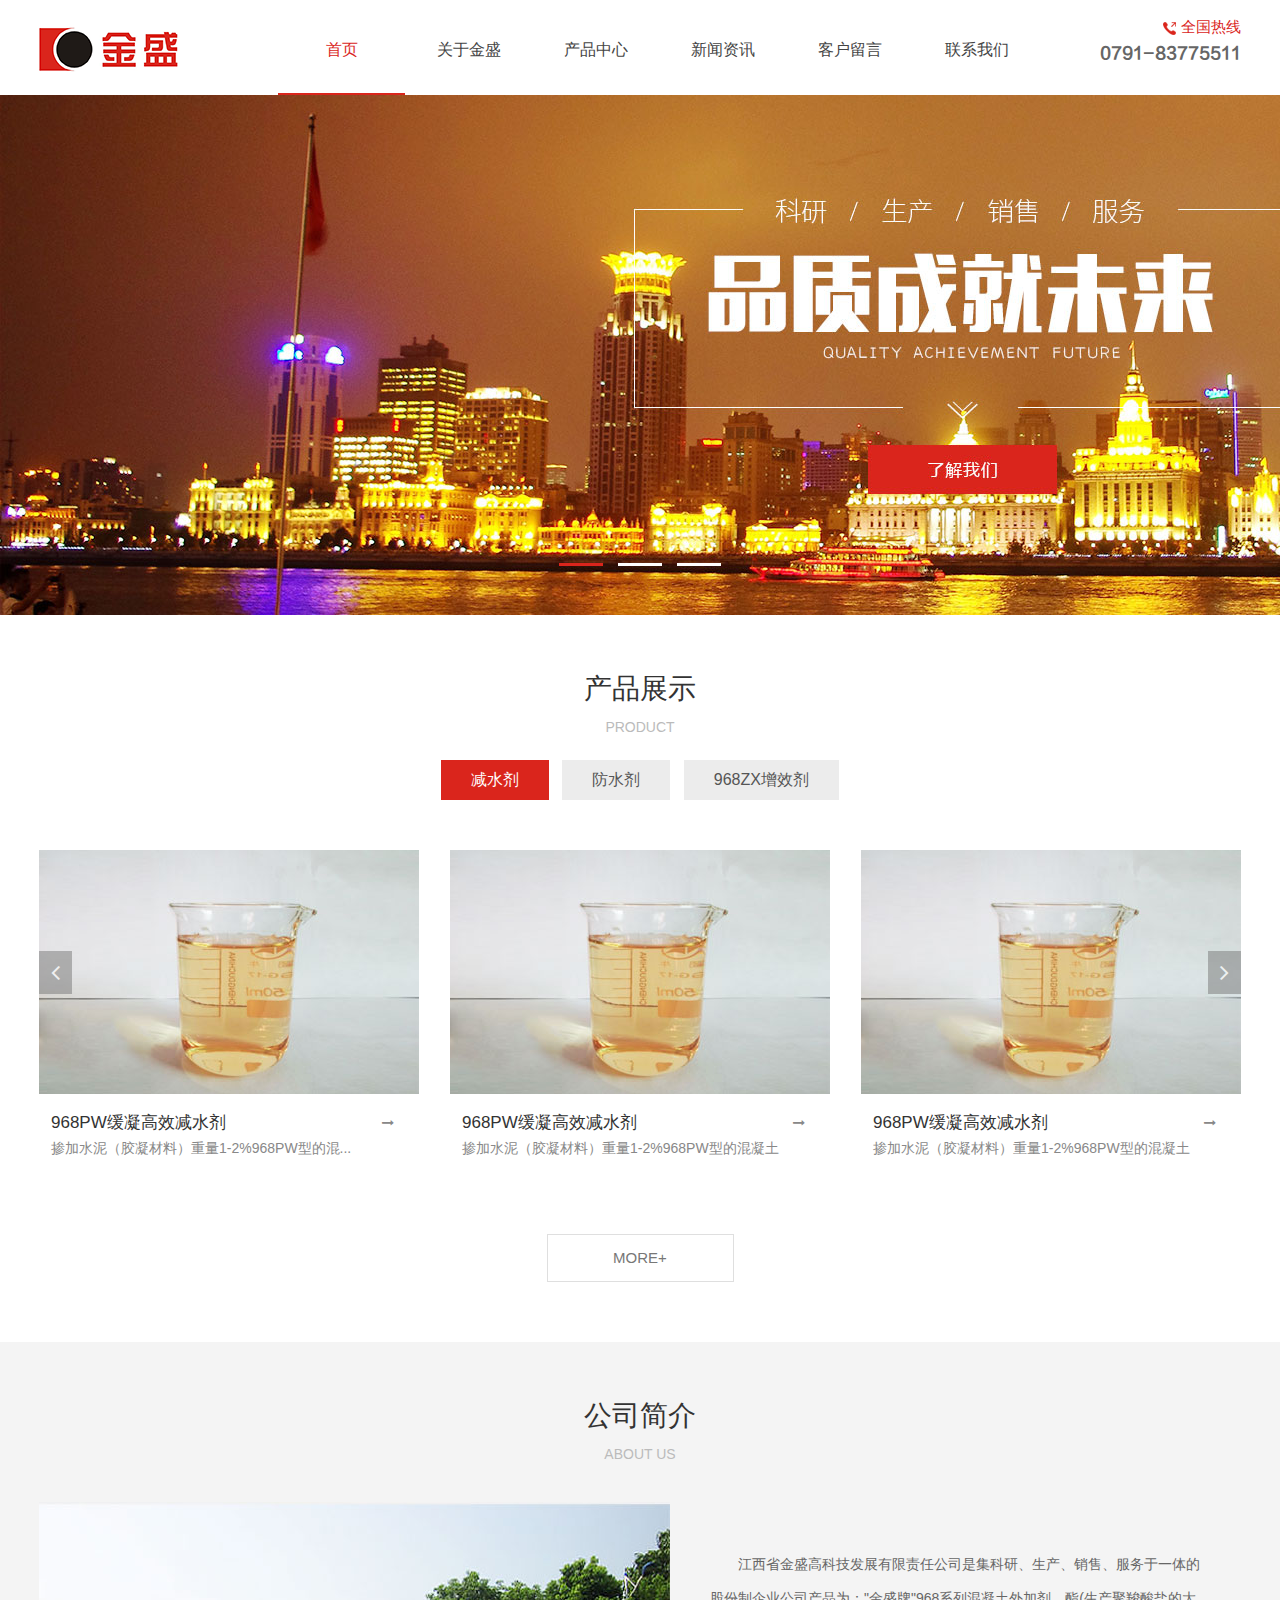
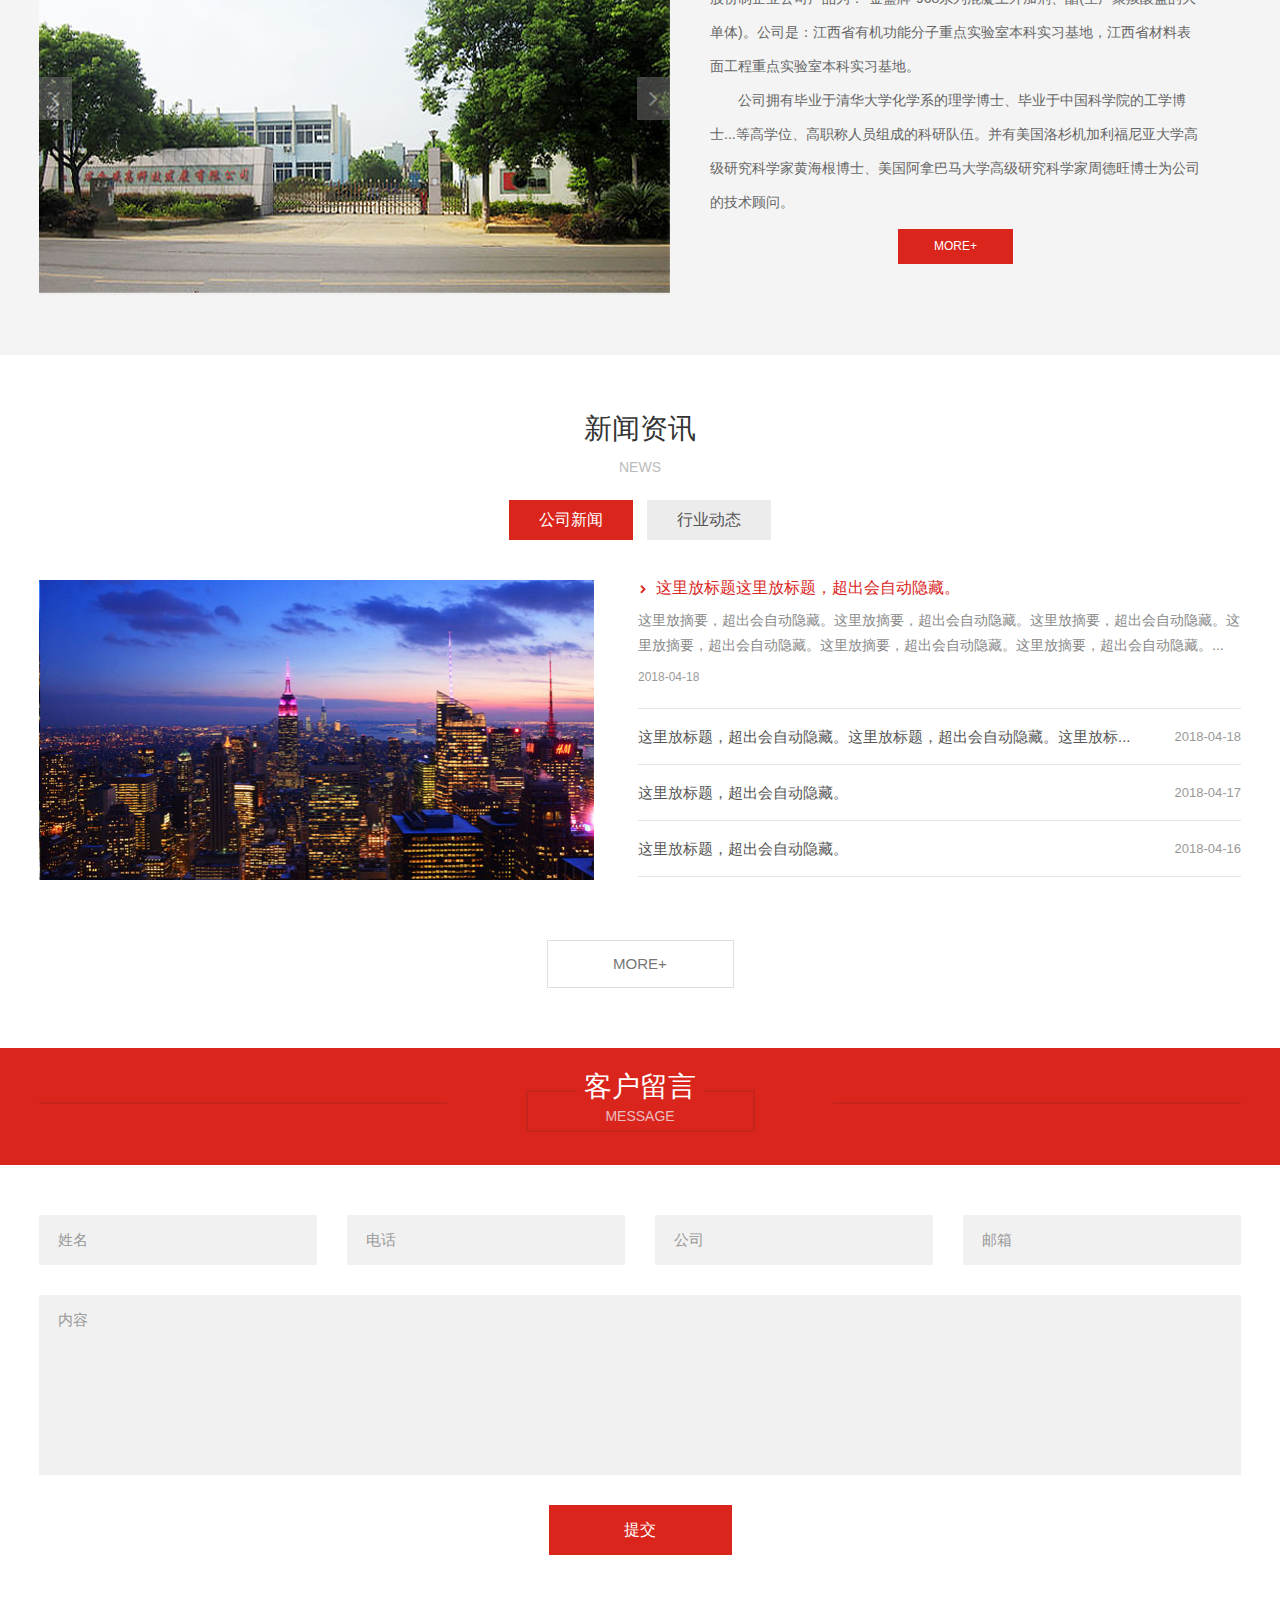
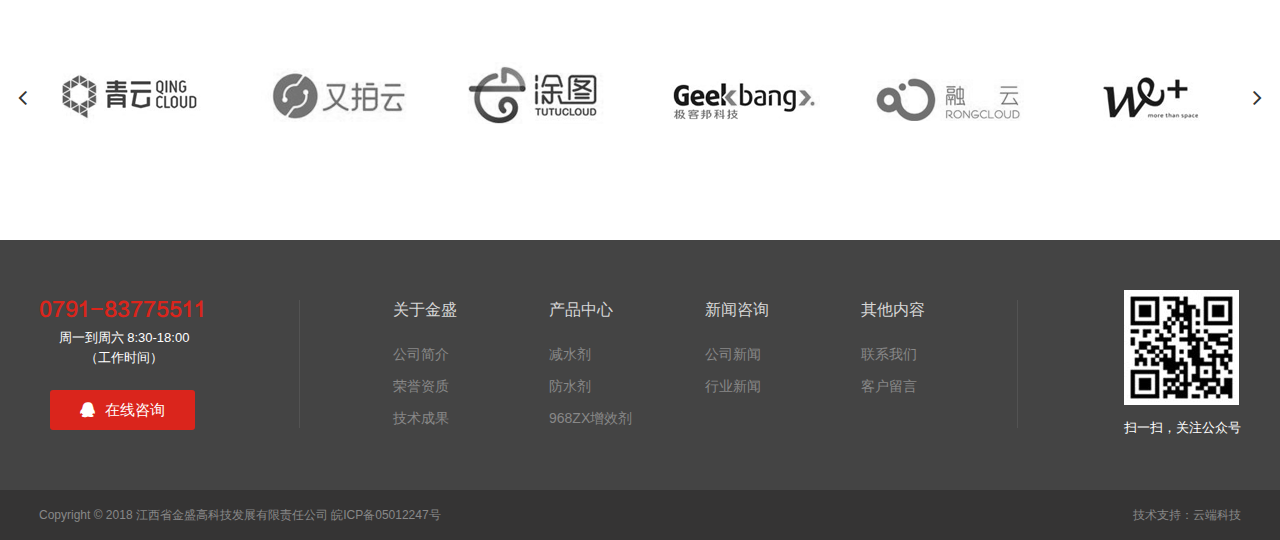
<file: index.html>
<!DOCTYPE html>
<html lang="zh-cmn-Hans">
<head>
	<meta charset="UTF-8">
	<meta name="description" content="">
	<meta name="keywords" content="">
	<meta name="author" content="云端科技 www.yunduancn.com">
	<title>金盛高科</title>
	<link rel="stylesheet" href="css/minireset.min.css">
	<link rel="stylesheet" href="css/font-awesome.min.css">
	<link rel="stylesheet" href="css/animate.css">
	<link rel="stylesheet" href="css/main.css">
	<script src="js/jquery-1.7.1.min.js"></script>
	<script src="js/jquery.SuperSlide.2.1.1.js"></script>
	<script src="js/jquery.xdlines.min.js"></script>
</head>
<body>
	<div class="header">
		<div class="center">
			<a href="" class="logo"><img src="images/logo.png" alt=""></a>
			<ul class="fir_menu">
				<li class="fir_item menu_on">
					<a href="" class="fir_link">首页</a>
				</li>
				<li class="fir_item">
					<a href="" class="fir_link">关于金盛</a>
					<ul class="sec_menu">
						<li class="sec_item">
							<a href="" class="sec_link">公司简介</a>
						</li>
						<li class="sec_item">
							<a href="" class="sec_link">荣誉资质</a>
						</li>
						<li class="sec_item">
							<a href="" class="sec_link">技术成果</a>
						</li>
					</ul>
				</li>
				<li class="fir_item">
					<a href="" class="fir_link">产品中心</a>
					<ul class="sec_menu">
						<li class="sec_item">
							<a href="" class="sec_link">减水剂</a>
						</li>
						<li class="sec_item">
							<a href="" class="sec_link">防水剂</a>
						</li>
						<li class="sec_item">
							<a href="" class="sec_link">968ZX增效剂</a>
						</li>
					</ul>
				</li>
				<li class="fir_item">
					<a href="" class="fir_link">新闻资讯</a>
					<ul class="sec_menu">
						<li class="sec_item">
							<a href="" class="sec_link">公司新闻</a>
						</li>
						<li class="sec_item">
							<a href="" class="sec_link">行业新闻</a>
						</li>
					</ul>
				</li>
				<li class="fir_item">
					<a href="" class="fir_link">客户留言</a>
				</li>
				<li class="fir_item">
					<a href="" class="fir_link">联系我们</a>
				</li>
			</ul>
			<div class="block"></div>
			<div class="hotline">
				<div class="title">全国热线</div>
				<div class="number">0791-83775511</div>
			</div>
			<div class="clear"></div>
		</div>
	</div>

	<div class="banner">
		<ul class="banner_item">
			<li>
				<a href="">
					<img src="images/banner1.jpg" alt="">
				</a>
			</li>
			<li>
				<a href="">
					<img src="images/banner1.jpg" alt="">
				</a>
			</li>
			<li>
				<a href="">
					<img src="images/banner1.jpg" alt="">
				</a>
			</li>
		</ul>
		<ul class="pagination">
			<li></li>
		</ul>
	</div>
	<script>
		$('.banner').slide({
			mainCell: '.banner_item',
			titCell: '.pagination',
			autoPage: true,
			autoPlay: true,
			effect: 'leftLoop'
		})
	</script>




	<div class="card product">
		<div class="center">
			<div class="title_c">产品展示</div>
			<div class="title_e">PRODUCT</div>
			<ul class="product_tag">
				<li class="on"><a href="javascript:void(0);">减水剂</a></li>
				<li><a href="javascript:void(0);">防水剂</a></li>
				<li><a href="javascript:void(0);">968ZX增效剂</a></li>
			</ul>
			<div class="slide_box">
				<!-- 第一个分类 -->
				<div class="product_item">
					<ul class="product_show">
						<li>
							<a href="" class="img_box"><img src="images/p1.jpg" alt=""></a>
							<div class="text_box">
								<a href="" class="title">968PW缓凝高效减水剂</a>
								<span class="summary">掺加水泥（胶凝材料）重量1-2%968PW型的混凝土掺加水泥（胶凝材料）重量1-2%968PW型的混凝土掺加水泥（胶凝材料）重量1-2%968PW型的混凝土</span>
								<a href="" class="arr"><i class="fa fa-long-arrow-right" aria-hidden="true"></i></a>
							</div>
						</li>
						<li>
							<a href="" class="img_box"><img src="images/p1.jpg" alt=""></a>
							<div class="text_box">
								<a href="" class="title">968PW缓凝高效减水剂</a>
								<span class="summary">掺加水泥（胶凝材料）重量1-2%968PW型的混凝土</span>
								<a href="" class="arr"><i class="fa fa-long-arrow-right" aria-hidden="true"></i></a>
							</div>
						</li>
						<li>
							<a href="" class="img_box"><img src="images/p1.jpg" alt=""></a>
							<div class="text_box">
								<a href="" class="title">968PW缓凝高效减水剂</a>
								<span class="summary">掺加水泥（胶凝材料）重量1-2%968PW型的混凝土</span>
								<a href="" class="arr"><i class="fa fa-long-arrow-right" aria-hidden="true"></i></a>
							</div>
						</li>
						<li>
							<a href="" class="img_box"><img src="images/p1.jpg" alt=""></a>
							<div class="text_box">
								<a href="" class="title">968PW缓凝高效减水剂</a>
								<span class="summary">掺加水泥（胶凝材料）重量1-2%968PW型的混凝土</span>
								<a href="" class="arr"><i class="fa fa-long-arrow-right" aria-hidden="true"></i></a>
							</div>
						</li>
						<li>
							<a href="" class="img_box"><img src="images/p1.jpg" alt=""></a>
							<div class="text_box">
								<a href="" class="title">968PW缓凝高效减水剂</a>
								<span class="summary">掺加水泥（胶凝材料）重量1-2%968PW型的混凝土</span>
								<a href="" class="arr"><i class="fa fa-long-arrow-right" aria-hidden="true"></i></a>
							</div>
						</li>
					</ul>
					<div class="slide_prev"><i class="fa fa-angle-left" aria-hidden="true"></i></div>
					<div class="slide_next"><i class="fa fa-angle-right" aria-hidden="true"></i></div>
					<a href="" class="more">MORE+</a>
				</div>
				<!-- 第二个分类 -->
				<div class="product_item">
					<ul class="product_show">
						<li>
							<a href="" class="img_box"><img src="images/p2.jpg" alt=""></a>
							<div class="text_box">
								<a href="" class="title">968PW缓凝高效减水剂</a>
								<span class="summary">掺加水泥（胶凝材料）重量1-2%968PW型的混凝土掺加水泥（胶凝材料）重量1-2%968PW型的混凝土掺加水泥（胶凝材料）重量1-2%968PW型的混凝土</span>
								<a href="" class="arr"><i class="fa fa-long-arrow-right" aria-hidden="true"></i></a>
							</div>
						</li>
						<li>
							<a href="" class="img_box"><img src="images/p2.jpg" alt=""></a>
							<div class="text_box">
								<a href="" class="title">968PW缓凝高效减水剂</a>
								<span class="summary">掺加水泥（胶凝材料）重量1-2%968PW型的混凝土</span>
								<a href="" class="arr"><i class="fa fa-long-arrow-right" aria-hidden="true"></i></a>
							</div>
						</li>
						<li>
							<a href="" class="img_box"><img src="images/p2.jpg" alt=""></a>
							<div class="text_box">
								<a href="" class="title">968PW缓凝高效减水剂</a>
								<span class="summary">掺加水泥（胶凝材料）重量1-2%968PW型的混凝土</span>
								<a href="" class="arr"><i class="fa fa-long-arrow-right" aria-hidden="true"></i></a>
							</div>
						</li>
					</ul>
					<div class="slide_prev"><i class="fa fa-angle-left" aria-hidden="true"></i></div>
					<div class="slide_next"><i class="fa fa-angle-right" aria-hidden="true"></i></div>
					<a href="" class="more">MORE+</a>
				</div>
				<!-- 第三个分类 -->
				<div class="product_item">
					<ul class="product_show">
						<li>
							<a href="" class="img_box"><img src="images/p3.jpg" alt=""></a>
							<div class="text_box">
								<a href="" class="title">968PW缓凝高效减水剂</a>
								<span class="summary">掺加水泥（胶凝材料）重量1-2%968PW型的混凝土掺加水泥（胶凝材料）重量1-2%968PW型的混凝土掺加水泥（胶凝材料）重量1-2%968PW型的混凝土</span>
								<a href="" class="arr"><i class="fa fa-long-arrow-right" aria-hidden="true"></i></a>
							</div>
						</li>
						<li>
							<a href="" class="img_box"><img src="images/p3.jpg" alt=""></a>
							<div class="text_box">
								<a href="" class="title">968PW缓凝高效减水剂</a>
								<span class="summary">掺加水泥（胶凝材料）重量1-2%968PW型的混凝土</span>
								<a href="" class="arr"><i class="fa fa-long-arrow-right" aria-hidden="true"></i></a>
							</div>
						</li>
						<li>
							<a href="" class="img_box"><img src="images/p3.jpg" alt=""></a>
							<div class="text_box">
								<a href="" class="title">968PW缓凝高效减水剂968PW缓凝高效减水剂968PW缓凝高效减水剂968PW缓凝高效减水剂</a>
								<span class="summary">掺加水泥（胶凝材料）重量1-2%968PW型的混凝土</span>
								<a href="" class="arr"><i class="fa fa-long-arrow-right" aria-hidden="true"></i></a>
							</div>
						</li>
					</ul>
					<div class="slide_prev"><i class="fa fa-angle-left" aria-hidden="true"></i></div>
					<div class="slide_next"><i class="fa fa-angle-right" aria-hidden="true"></i></div>
					<a href="" class="more">MORE+</a>
				</div>
			</div>
		</div>
	</div>
	<script>
		$('.product_show').find('.title').xdlines({
			max: 1
		});
		$('.product_show').find('.summary').xdlines({
			max: 1
		});
		$('.product_item').slide({
			mainCell: '.product_show',
			effect: 'leftLoop',
			vis: 3,
			autoPlay: true,
			prevCell: '.slide_prev',
			nextCell: '.slide_next'
		});
		$('.product').slide({
			mainCell: '.slide_box',
			titCell: '.product_tag li',
			trigger: 'click'
		});
	</script>




	<div class="card" style="background-color: #f4f4f4;">
		<div class="center">
			<div class="title_c">公司简介</div>
			<div class="title_e">ABOUT US</div>
			<div class="main_box">
				<div class="left">
					<ul class="about_img">
						<li><a href=""><img src="images/about1.jpg" alt=""></a></li>
						<li><a href=""><img src="images/about1.jpg" alt=""></a></li>
						<li><a href=""><img src="images/about1.jpg" alt=""></a></li>
					</ul>
					<div class="about_prev"><i class="fa fa-angle-left" aria-hidden="true"></i></div>
					<div class="about_next"><i class="fa fa-angle-right" aria-hidden="true"></i></div>
				</div>
				<div class="text_box">&emsp;&emsp;江西省金盛高科技发展有限责任公司是集科研、生产、销售、服务于一体的股份制企业公司产品为："金盛牌"968系列混凝土外加剂、酯(生产聚羧酸盐的大单体)。公司是：江西省有机功能分子重点实验室本科实习基地，江西省材料表面工程重点实验室本科实习基地。<br>&emsp;&emsp;公司拥有毕业于清华大学化学系的理学博士、毕业于中国科学院的工学博士...等高学位、高职称人员组成的科研队伍。并有美国洛杉机加利福尼亚大学高级研究科学家黄海根博士、美国阿拿巴马大学高级研究科学家周德旺博士为公司的技术顾问。<a href="" class="more">MORE+</a></div>
			</div>
		</div>
	</div>
	<script>
		$('.main_box').slide({
			mainCell: '.about_img',
			autoPlay: true,
			effect: 'leftLoop',
			prevCell: '.about_prev',
			nextCell: '.about_next'
		})
	</script>

	<div class="card news">
		<div class="center">
			<div class="title_c">新闻资讯</div>
			<div class="title_e">NEWS</div>
			<ul class="news_tag">
				<li class="on"><a href="javascript:void(0);">公司新闻</a></li>
				<li><a href="javascript:void(0);">行业动态</a></li>
			</ul>
			<ul class="news_main">
				<!-- 公司新闻 -->
				<li>
					<div class="left">
						<a href=""><img src="images/news1.jpg" alt=""></a>
					</div>
					<div class="right">
						<ul class="news_gourp">
							<li class="news_item_first">
								<i class="fa fa-chevron-right" aria-hidden="true"></i>
								<a href="" class="title">这里放标题这里放标题，超出会自动隐藏。</a>
								<div class="summary">这里放摘要，超出会自动隐藏。这里放摘要，超出会自动隐藏。这里放摘要，超出会自动隐藏。这里放摘要，超出会自动隐藏。这里放摘要，超出会自动隐藏。这里放摘要，超出会自动隐藏。这里放摘要，超出会自动隐藏。</div>
								<div class="date">2018-04-18</div>
							</li>
							<li class="news_item"><a href="">这里放标题，超出会自动隐藏。这里放标题，超出会自动隐藏。这里放标题，超出会自动隐藏。这里放标题，超出会自动隐藏。这里放标题，超出会自动隐藏。这里放标题，超出会自动隐藏。</a><span class="date2">2018-04-18</span></li>
							<li class="news_item"><a href="">这里放标题，超出会自动隐藏。</a><span class="date2">2018-04-17</span></li>
							<li class="news_item"><a href="">这里放标题，超出会自动隐藏。</a><span class="date2">2018-04-16</span></li>
						</ul>
					</div>
					<div class="clear"></div>
					<a href="" class="more">MORE+</a>
				</li>
				<!-- 行业动态 -->
				<li>
					<div class="left">
						<a href=""><img src="images/news1.jpg" alt=""></a>
					</div>
					<div class="right">
						<ul class="news_gourp">
							<li class="news_item_first">
								<i class="fa fa-chevron-right" aria-hidden="true"></i>
								<a href="" class="title">这里放标题这里放标题，超出会自动隐藏。</a>
								<div class="summary">这里放摘要，超出会自动隐藏。这里放摘要，超出会自动隐藏。这里放摘要，超出会自动隐藏。这里放摘要，超出会自动隐藏。这里放摘要，超出会自动隐藏。这里放摘要，超出会自动隐藏。这里放摘要，超出会自动隐藏。</div>
								<div class="date">2018-04-18</div>
							</li>
							<li class="news_item"><a href="">这里放标题，超出会自动隐藏。这里放标题，超出会自动隐藏。这里放标题，超出会自动隐藏。这里放标题，超出会自动隐藏。这里放标题，超出会自动隐藏。这里放标题，超出会自动隐藏。</a><span class="date2">2018-04-18</span></li>
							<li class="news_item"><a href="">这里放标题，超出会自动隐藏。</a><span class="date2">2018-04-17</span></li>
							<li class="news_item"><a href="">这里放标题，超出会自动隐藏。</a><span class="date2">2018-04-16</span></li>
						</ul>
					</div>
					<div class="clear"></div>
					<a href="" class="more">MORE+</a>
				</li>
			</ul>
		</div>
	</div>
	<script>
		$('.news_item_first').find('.title').xdlines({
			max: 1
		});
		$('.news_item_first').find('.summary').xdlines({
			max: 2
		});
		$('.news_item').find('a').xdlines({
			max: 1
		});
		$('.news').slide({
			mainCell: '.news_main',
			titCell: '.news_tag li',
			trigger: 'click'
		})
	</script>

	<div class="message">
		<div class="center message_center">
			<div class="message_title_c">客户留言</div>
			<div class="message_title_e">MESSAGE</div>
		</div>
	</div>
	<div class="message_box">
		<div class="center">
			<form action="">
				<div class="input1">
					<label for="name" class="title">姓名</label>
					<input type="text" id="name">
				</div>
				<div class="input1">
					<label for="tel" class="title">电话</label>
					<input type="text" id="tel">
				</div>
				<div class="input1">
					<label for="company" class="title">公司</label>
					<input type="text" id="company">
				</div>
				<div class="input1" style="margin-right: 0;">
					<label for="email" class="title">邮箱</label>
					<input type="text" id="email">
				</div>
				<div class="input2">
					<label for="content" class="title">内容</label>
					<textarea name="" id="content" cols="30" rows="10"></textarea>
				</div>
				<div class="clear"></div>
				<input type="submit" value="提交" class="input3">
			</form>
		</div>
	</div>


	<div class="center coo_wrapper">
		<div class="coo_box">
			<ul class="cooperation">
				<li><a href=""><img src="images/cooperation1.png" alt=""></a></li>
				<li><a href=""><img src="images/cooperation2.png" alt=""></a></li>
				<li><a href=""><img src="images/cooperation3.png" alt=""></a></li>
				<li><a href=""><img src="images/cooperation4.png" alt=""></a></li>
				<li><a href=""><img src="images/cooperation5.png" alt=""></a></li>
				<li><a href=""><img src="images/cooperation6.png" alt=""></a></li>
				<li><a href=""><img src="images/cooperation1.png" alt=""></a></li>
				<li><a href=""><img src="images/cooperation2.png" alt=""></a></li>
			</ul>
		</div>
		<div class="coo_prev"><i class="fa fa-angle-left" aria-hidden="true"></i></div>
		<div class="coo_next"><i class="fa fa-angle-right" aria-hidden="true"></i></div>
	</div>
	<script>
		$('.coo_wrapper').slide({
			mainCell: '.cooperation',
			effect: 'leftLoop',
			vis: 6,
			prevCell: '.coo_prev',
			nextCell: '.coo_next'
		})
	</script>




	<div class="footer_info">
		<div class="center">
			<div class="footer_info_left">
				<div class="tel">0791-83775511</div>
				<div class="work_time">周一到周六&nbsp;8:30-18:00<br>（工作时间）</div>
				<a href="http://wpa.qq.com/msgrd?v=3&uin=1111111111&site=qq&menu=yes" class="qq"><i class="fa fa-qq" aria-hidden="true"></i>在线咨询</a>
			</div>
			<ul class="footer_info_menu">
				<li>
					<div class="footer_info_menu_item1">关于金盛</div>
					<div class="footer_info_menu_item2"><a href="">公司简介</a></div>
					<div class="footer_info_menu_item2"><a href="">荣誉资质</a></div>
					<div class="footer_info_menu_item2"><a href="">技术成果</a></div>
				</li>
				<li>
					<div class="footer_info_menu_item1">产品中心</div>
					<div class="footer_info_menu_item2"><a href="">减水剂</a></div>
					<div class="footer_info_menu_item2"><a href="">防水剂</a></div>
					<div class="footer_info_menu_item2"><a href="">968ZX增效剂</a></div>
				</li>
				<li>
					<div class="footer_info_menu_item1">新闻咨询</div>
					<div class="footer_info_menu_item2"><a href="">公司新闻</a></div>
					<div class="footer_info_menu_item2"><a href="">行业新闻</a></div>
				</li>
				<li>
					<div class="footer_info_menu_item1">其他内容</div>
					<div class="footer_info_menu_item2"><a href="">联系我们</a></div>
					<div class="footer_info_menu_item2"><a href="">客户留言</a></div>
				</li>
			</ul>
			<div class="footer_info_qr">
				<img src="images/qr.jpg" alt="">
				<div class="title">扫一扫，关注公众号</div>
			</div>
		</div>
	</div>
	<div class="footer_bar">
		<div class="center">
			<div class="copyright">Copyright © 2018 江西省金盛高科技发展有限责任公司  皖ICP备05012247号 </div>
			<div class="tech_support">技术支持：<a href="http://www.yunduancn.com">云端科技</a></div>
		</div>
	</div>








	<script src="js/main.js"></script>
</body>
</html>
</file>
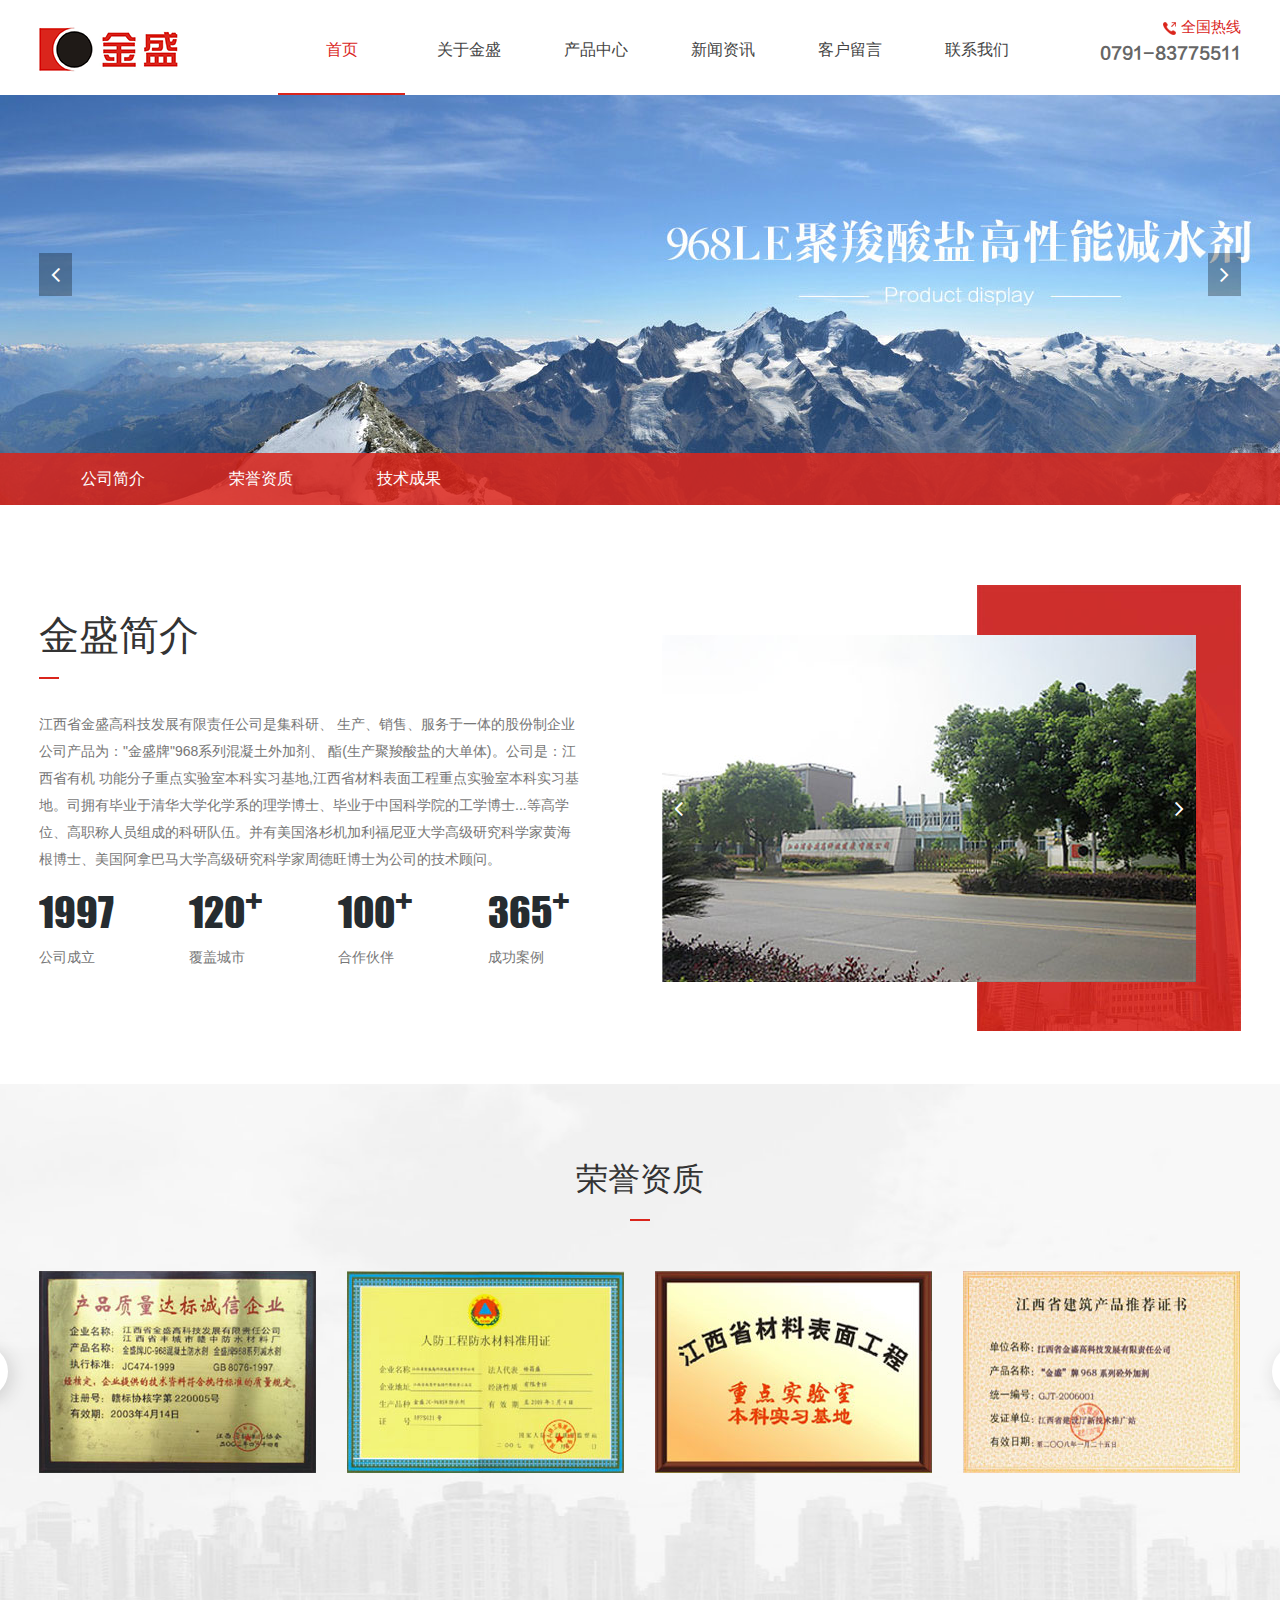
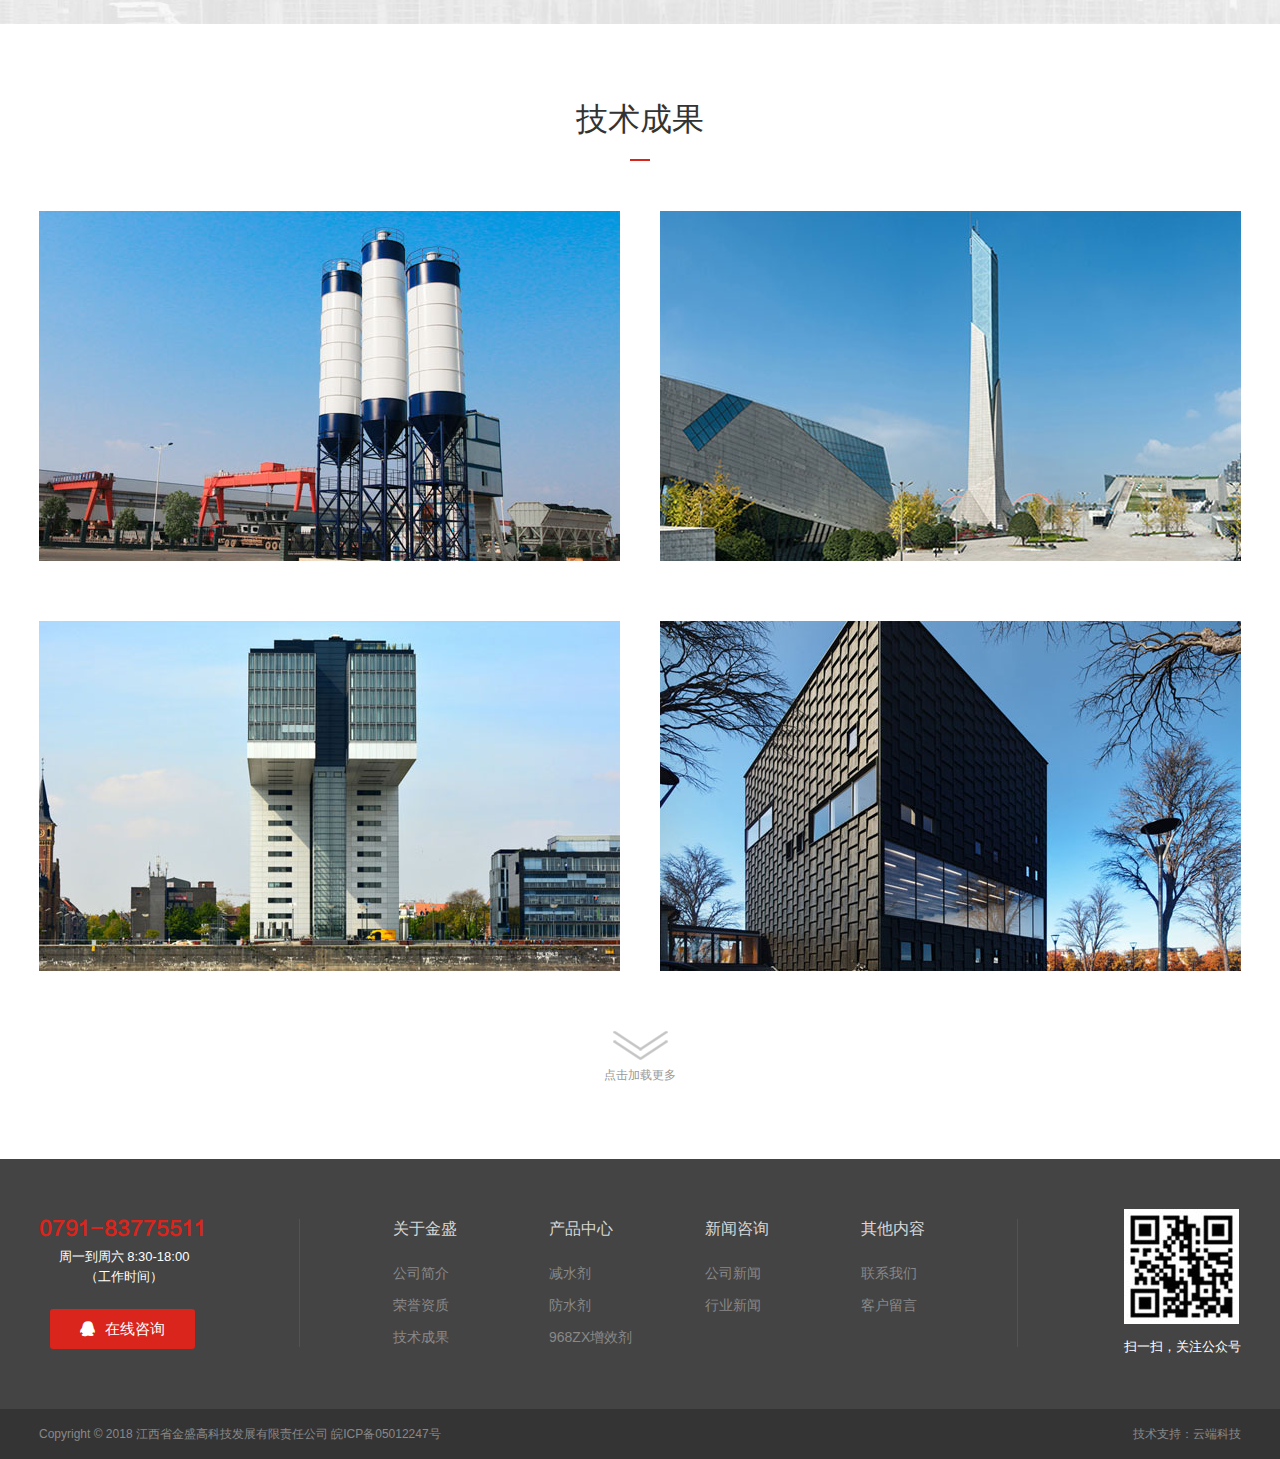
<file: about.html>
<!DOCTYPE html>
<html lang="zh-cmn-Hans">
<head>
	<meta charset="UTF-8">
	<meta name="description" content="">
	<meta name="keywords" content="">
	<meta name="author" content="云端科技 www.yunduancn.com">
	<title>金盛高科</title>
	<link rel="stylesheet" href="css/minireset.min.css">
	<link rel="stylesheet" href="css/font-awesome.min.css">
	<link rel="stylesheet" href="css/animate.css">
	<link rel="stylesheet" href="css/main.css">
	<script src="js/jquery-1.7.1.min.js"></script>
	<script src="js/jquery.SuperSlide.2.1.1.js"></script>
	<script src="js/jquery.xdlines.min.js"></script>
</head>
<body>
	<div class="header">
		<div class="center">
			<a href="" class="logo"><img src="images/logo.png" alt=""></a>
			<ul class="fir_menu">
				<li class="fir_item menu_on">
					<a href="" class="fir_link">首页</a>
				</li>
				<li class="fir_item">
					<a href="" class="fir_link">关于金盛</a>
					<ul class="sec_menu">
						<li class="sec_item">
							<a href="" class="sec_link">公司简介</a>
						</li>
						<li class="sec_item">
							<a href="" class="sec_link">荣誉资质</a>
						</li>
						<li class="sec_item">
							<a href="" class="sec_link">技术成果</a>
						</li>
					</ul>
				</li>
				<li class="fir_item">
					<a href="" class="fir_link">产品中心</a>
					<ul class="sec_menu">
						<li class="sec_item">
							<a href="" class="sec_link">减水剂</a>
						</li>
						<li class="sec_item">
							<a href="" class="sec_link">防水剂</a>
						</li>
						<li class="sec_item">
							<a href="" class="sec_link">968ZX增效剂</a>
						</li>
					</ul>
				</li>
				<li class="fir_item">
					<a href="" class="fir_link">新闻资讯</a>
					<ul class="sec_menu">
						<li class="sec_item">
							<a href="" class="sec_link">公司新闻</a>
						</li>
						<li class="sec_item">
							<a href="" class="sec_link">行业新闻</a>
						</li>
					</ul>
				</li>
				<li class="fir_item">
					<a href="" class="fir_link">客户留言</a>
				</li>
				<li class="fir_item">
					<a href="" class="fir_link">联系我们</a>
				</li>
			</ul>
			<div class="block"></div>
			<div class="hotline">
				<div class="title">全国热线</div>
				<div class="number">0791-83775511</div>
			</div>
			<div class="clear"></div>
		</div>
	</div>




	<div class="ny_banner">
		<ul class="ny_slide">
			<li><a href=""><img src="images/ny_banner1.jpg" alt=""></a></li>
			<li><a href=""><img src="images/ny_banner2.jpg" alt=""></a></li>
		</ul>
		<div class="center">
			<div class="ny_slide_prev"><i class="fa fa-angle-left" aria-hidden="true"></i></div>
			<div class="ny_slide_next"><i class="fa fa-angle-right" aria-hidden="true"></i></div>
		</div>
		<div class="ny_submenu">
			<div class="center2">
				<ul class="group">
					<li><a href="javascript:void(0);" tohref="#aboutAnchor">公司简介</a></li>
					<li><a href="javascript:void(0);" tohref="#honorAnchor">荣誉资质</a></li>
					<li><a href="javascript:void(0);" tohref="#techAnchor">技术成果</a></li>
				</ul>
			</div>
		</div>
	</div>
	<script>
		$('.ny_banner').slide({
			mainCell: '.ny_slide',
			prevCell: '.ny_slide_prev',
			nextCell: '.ny_slide_next',
			autoPlay: true,
			effect: 'leftLoop'
		});
		$(window).scroll(function() {
			var subMenu2Top = $('.ny_submenu').offset().top;
			var scrollDistance = $(window).scrollTop();
			if (scrollDistance>=453) {
				$('.ny_submenu').css({
					'position': 'fixed',
					'top':'0',
					'bottom':'auto',
					'background-color':'rgba(218,37,28,1)'
				});
			} else {
				$('.ny_submenu').css({
					'position': 'absolute',
					'top':'auto',
					'bottom':'0',
					'background-color':'rgba(218,37,28,0.86)'
				});
			}
		});
		$('.ny_submenu').find('a').click(function() {
			var link = $(this).attr('tohref');
			var need2top = $(link).offset().top;
			$("html,body").stop().animate({scrollTop:need2top},300);
			// console.log($(this).attr('tohref'));
		});
	</script>

	<div id="aboutAnchor" style="position: relative; top: -52px;"></div>
	<div class="about_box">
		<div class="center">
			<div class="left">
				<div class="title">金盛简介</div>
				<span class="redline"></span>
				<div class="text">江西省金盛高科技发展有限责任公司是集科研、 生产、销售、服务于一体的股份制企业公司产品为："金盛牌"968系列混凝土外加剂、 酯(生产聚羧酸盐的大单体)。公司是：江西省有机 功能分子重点实验室本科实习基地,江西省材料表面工程重点实验室本科实习基地。司拥有毕业于清华大学化学系的理学博士、毕业于中国科学院的工学博士...等高学位、高职称人员组成的科研队伍。并有美国洛杉机加利福尼亚大学高级研究科学家黄海根博士、美国阿拿巴马大学高级研究科学家周德旺博士为公司的技术顾问。</div>
				<ul class="num">
					<li>
						<div class="number">1997<sup></sup></div>
						<div class="number_title">公司成立</div>
					</li>
					<li>
						<div class="number">120<sup>+</sup></div>
						<div class="number_title">覆盖城市</div>
					</li>
					<li>
						<div class="number">100<sup>+</sup></div>
						<div class="number_title">合作伙伴</div>
					</li>
					<li style="margin-right: 0;">
						<div class="number">365<sup>+</sup></div>
						<div class="number_title">成功案例</div>
					</li>
				</ul>
			</div>
			<div class="right">
				<ul class="about_slide">
					<li><a href=""><img src="images/about_img1.jpg" alt=""></a></li>
					<li><a href=""><img src="images/about_img1.jpg" alt=""></a></li>
					<li><a href=""><img src="images/about_img1.jpg" alt=""></a></li>
					<li><a href=""><img src="images/about_img1.jpg" alt=""></a></li>
				</ul>
				<div class="ny_about_prev"><i class="fa fa-angle-left" aria-hidden="true"></i></div>
				<div class="ny_about_next"><i class="fa fa-angle-right" aria-hidden="true"></i></div>
			</div>
			<script>
				$('.about_box').find('.right').slide({
					mainCell: '.about_slide',
					autoPlay: true,
					effect: 'leftLoop',
					prevCell: '.ny_about_prev',
					nextCell: '.ny_about_next'
				})
			</script>
		</div>
	</div>




	<div id="honorAnchor" style="position: relative; top: -52px;"></div>
	<div class="honor">
		<div class="center">
			<div class="title">荣誉资质</div>
			<div class="redline"></div>
			<ul class="honor_slide">
				<li><a href=""><img src="images/honor1.jpg" alt=""></a></li>
				<li><a href=""><img src="images/honor2.jpg" alt=""></a></li>
				<li><a href=""><img src="images/honor3.jpg" alt=""></a></li>
				<li><a href=""><img src="images/honor4.jpg" alt=""></a></li>
				<li><a href=""><img src="images/honor1.jpg" alt=""></a></li>
			</ul>
			<div class="ny_honor_prev"><i class="fa fa-long-arrow-left" aria-hidden="true"></i></div>
			<div class="ny_honor_next"><i class="fa fa-long-arrow-right" aria-hidden="true"></i></div>
		</div>
		<script>
			$('.honor').slide({
				mainCell: '.honor_slide',
				autoPlay: true,
				effect: 'leftLoop',
				vis: 4,
				prevCell: '.ny_honor_prev',
				nextCell: '.ny_honor_next'
			})
		</script>
	</div>



	<div id="techAnchor" style="position: relative; top: -52px;"></div>
	<div class="tech_achievement">
		<div class="center">
			<div class="title">技术成果</div>
			<div class="redline"></div>
			<ul class="tech_slide">
				<li>
					<a href="">
						<img src="images/tect1.jpg" alt="">
						<div class="cover">
							<div class="tech_name">技术成果名称1</div>
							<div class="whiteline"></div>
							<div class="tech_summary">这里放技术成果的简介，超出会自动隐藏掉。这里放技术成果的简介，超出会自动隐藏掉。这里放技术成果的简介，超出会自动隐藏掉。这里放技术成果的简介，超出会自动隐藏掉。这里放技术成果的简介，超出会自动隐藏掉。这里放技术成果的简介，超出会自动隐藏掉。这里放技术成果的简介，超出会自动隐藏掉。这里放技术成果的简介，超出会自动隐藏掉。</div>
						</div>
					</a>
				</li>
				<li><a href=""><img src="images/tect2.jpg" alt="">
						<div class="cover">
							<div class="tech_name">技术成果名称1</div>
							<div class="whiteline"></div>
							<div class="tech_summary">这里放技术成果的简介，超出会自动隐藏掉。这里放技术成果的简介，超出会自动隐藏掉。这里放技术成果的简介，超出会自动隐藏掉。这里放技术成果的简介，超出会自动隐藏掉。这里放技术成果的简介，超出会自动隐藏掉。这里放技术成果的简介，超出会自动隐藏掉。这里放技术成果的简介，超出会自动隐藏掉。这里放技术成果的简介，超出会自动隐藏掉。</div>
						</div></a></li>
				<li><a href=""><img src="images/tect3.jpg" alt="">
						<div class="cover">
							<div class="tech_name">技术成果名称1</div>
							<div class="whiteline"></div>
							<div class="tech_summary">这里放技术成果的简介，超出会自动隐藏掉。这里放技术成果的简介，超出会自动隐藏掉。这里放技术成果的简介，超出会自动隐藏掉。这里放技术成果的简介，超出会自动隐藏掉。这里放技术成果的简介，超出会自动隐藏掉。这里放技术成果的简介，超出会自动隐藏掉。这里放技术成果的简介，超出会自动隐藏掉。这里放技术成果的简介，超出会自动隐藏掉。</div>
						</div></a></li>
				<li><a href=""><img src="images/tect4.jpg" alt="">
						<div class="cover">
							<div class="tech_name">技术成果名称1</div>
							<div class="whiteline"></div>
							<div class="tech_summary">这里放技术成果的简介，超出会自动隐藏掉。这里放技术成果的简介，超出会自动隐藏掉。这里放技术成果的简介，超出会自动隐藏掉。这里放技术成果的简介，超出会自动隐藏掉。这里放技术成果的简介，超出会自动隐藏掉。这里放技术成果的简介，超出会自动隐藏掉。这里放技术成果的简介，超出会自动隐藏掉。这里放技术成果的简介，超出会自动隐藏掉。</div>
						</div></a></li>
			</ul>
			<a href="" class="click_more">点击加载更多</a>
		</div>
	</div>
	<script>
		$('.tech_summary').xdlines({
			max: 4
		})
	</script>





	<div class="footer_info">
		<div class="center">
			<div class="footer_info_left">
				<div class="tel">0791-83775511</div>
				<div class="work_time">周一到周六&nbsp;8:30-18:00<br>（工作时间）</div>
				<a href="http://wpa.qq.com/msgrd?v=3&uin=1111111111&site=qq&menu=yes" class="qq"><i class="fa fa-qq" aria-hidden="true"></i>在线咨询</a>
			</div>
			<ul class="footer_info_menu">
				<li>
					<div class="footer_info_menu_item1">关于金盛</div>
					<div class="footer_info_menu_item2"><a href="">公司简介</a></div>
					<div class="footer_info_menu_item2"><a href="">荣誉资质</a></div>
					<div class="footer_info_menu_item2"><a href="">技术成果</a></div>
				</li>
				<li>
					<div class="footer_info_menu_item1">产品中心</div>
					<div class="footer_info_menu_item2"><a href="">减水剂</a></div>
					<div class="footer_info_menu_item2"><a href="">防水剂</a></div>
					<div class="footer_info_menu_item2"><a href="">968ZX增效剂</a></div>
				</li>
				<li>
					<div class="footer_info_menu_item1">新闻咨询</div>
					<div class="footer_info_menu_item2"><a href="">公司新闻</a></div>
					<div class="footer_info_menu_item2"><a href="">行业新闻</a></div>
				</li>
				<li>
					<div class="footer_info_menu_item1">其他内容</div>
					<div class="footer_info_menu_item2"><a href="">联系我们</a></div>
					<div class="footer_info_menu_item2"><a href="">客户留言</a></div>
				</li>
			</ul>
			<div class="footer_info_qr">
				<img src="images/qr.jpg" alt="">
				<div class="title">扫一扫，关注公众号</div>
			</div>
		</div>
	</div>
	<div class="footer_bar">
		<div class="center">
			<div class="copyright">Copyright © 2018 江西省金盛高科技发展有限责任公司  皖ICP备05012247号 </div>
			<div class="tech_support">技术支持：<a href="http://www.yunduancn.com">云端科技</a></div>
		</div>
	</div>





	<script src="js/main.js"></script>
</body>
</file>
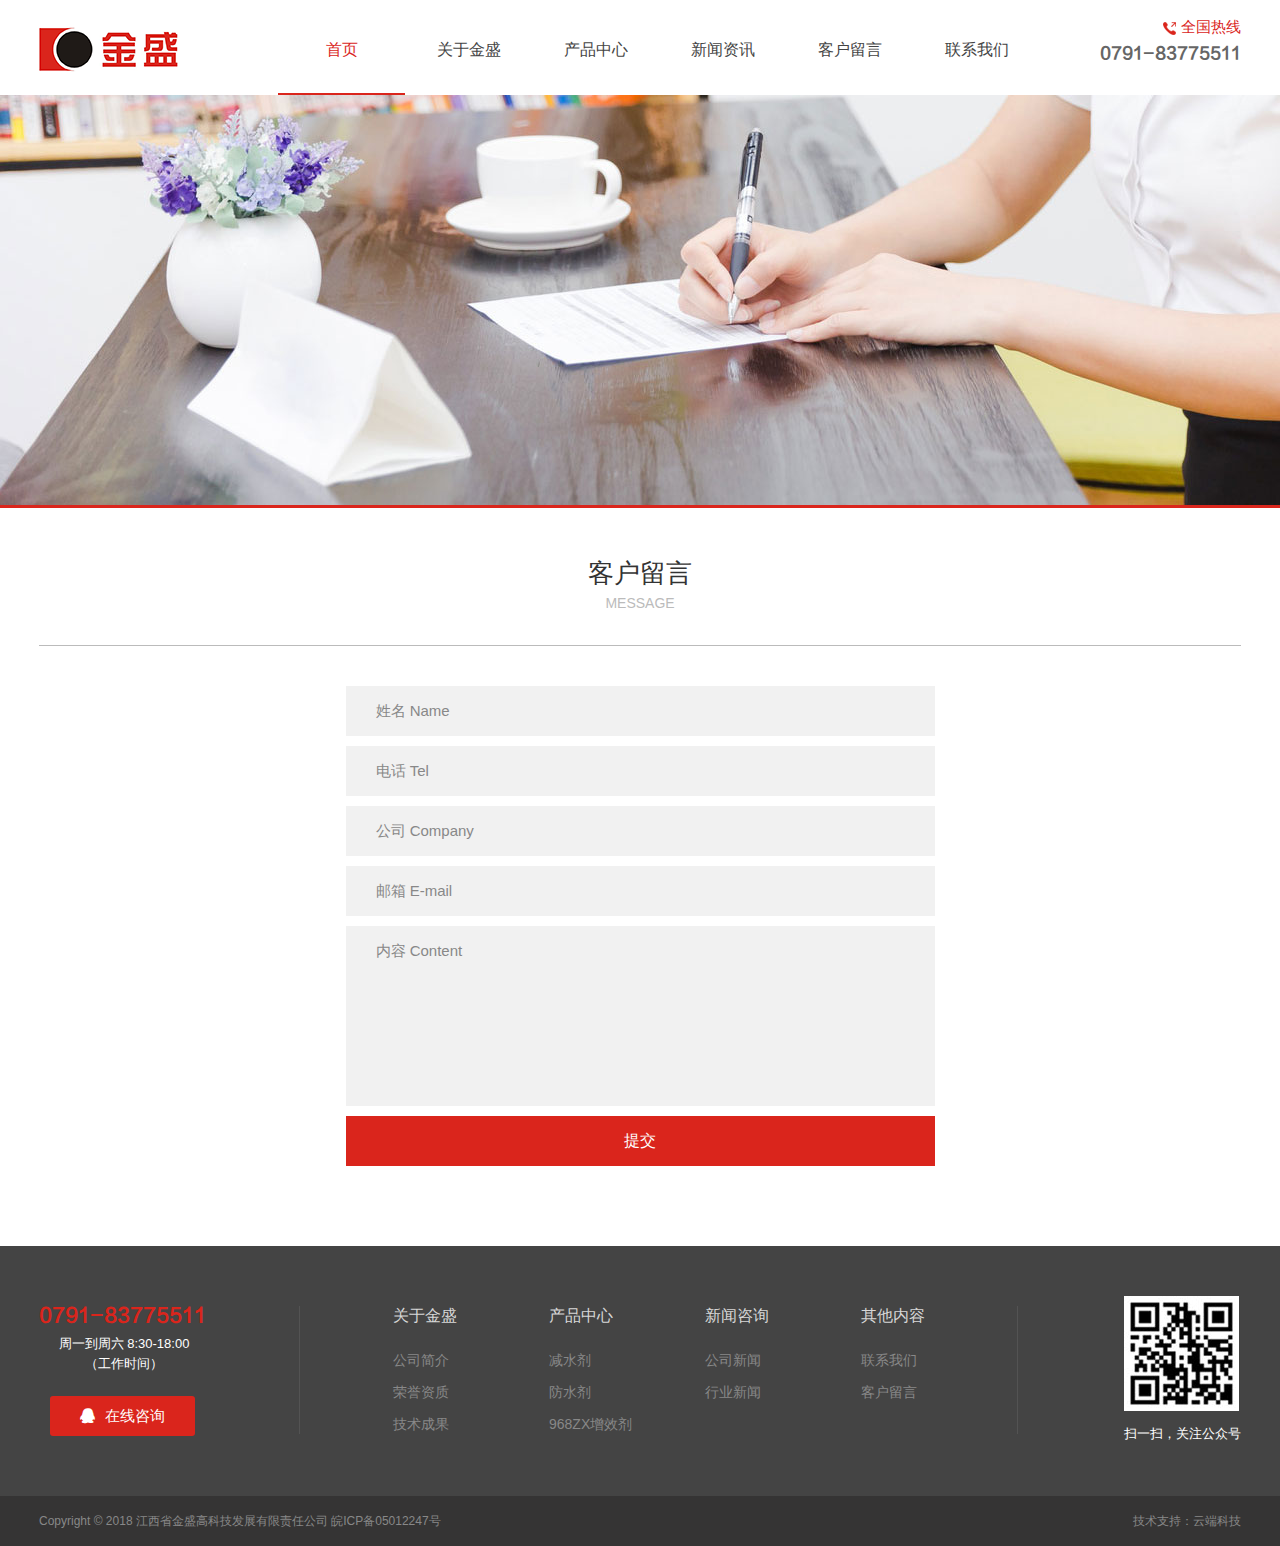
<file: message.html>
<!DOCTYPE html>
<html lang="zh-cmn-Hans">
<head>
	<meta charset="UTF-8">
	<meta name="description" content="">
	<meta name="keywords" content="">
	<meta name="author" content="云端科技 www.yunduancn.com">
	<title>金盛高科</title>
	<link rel="stylesheet" href="css/minireset.min.css">
	<link rel="stylesheet" href="css/font-awesome.min.css">
	<link rel="stylesheet" href="css/animate.css">
	<link rel="stylesheet" href="css/main.css">
	<script src="js/jquery-1.7.1.min.js"></script>
	<script src="js/jquery.SuperSlide.2.1.1.js"></script>
	<script src="js/jquery.xdlines.min.js"></script>
</head>
<body>
	<div class="header">
		<div class="center">
			<a href="" class="logo"><img src="images/logo.png" alt=""></a>
			<ul class="fir_menu">
				<li class="fir_item menu_on">
					<a href="" class="fir_link">首页</a>
				</li>
				<li class="fir_item">
					<a href="" class="fir_link">关于金盛</a>
					<ul class="sec_menu">
						<li class="sec_item">
							<a href="" class="sec_link">公司简介</a>
						</li>
						<li class="sec_item">
							<a href="" class="sec_link">荣誉资质</a>
						</li>
						<li class="sec_item">
							<a href="" class="sec_link">技术成果</a>
						</li>
					</ul>
				</li>
				<li class="fir_item">
					<a href="" class="fir_link">产品中心</a>
					<ul class="sec_menu">
						<li class="sec_item">
							<a href="" class="sec_link">减水剂</a>
						</li>
						<li class="sec_item">
							<a href="" class="sec_link">防水剂</a>
						</li>
						<li class="sec_item">
							<a href="" class="sec_link">968ZX增效剂</a>
						</li>
					</ul>
				</li>
				<li class="fir_item">
					<a href="" class="fir_link">新闻资讯</a>
					<ul class="sec_menu">
						<li class="sec_item">
							<a href="" class="sec_link">公司新闻</a>
						</li>
						<li class="sec_item">
							<a href="" class="sec_link">行业新闻</a>
						</li>
					</ul>
				</li>
				<li class="fir_item">
					<a href="" class="fir_link">客户留言</a>
				</li>
				<li class="fir_item">
					<a href="" class="fir_link">联系我们</a>
				</li>
			</ul>
			<div class="block"></div>
			<div class="hotline">
				<div class="title">全国热线</div>
				<div class="number">0791-83775511</div>
			</div>
			<div class="clear"></div>
		</div>
	</div>


	<div class="ny_banner" style="border-bottom: 3px solid #da251c;">
		<div class="ny_slide" style="background-image: url(images/ny_banner4.jpg); height: 410px;">
		</div>
	</div>





	<div class="contact_us_box center">
		<div class="title_c">客户留言</div>
		<div class="title_e">MESSAGE</div>
		<form action="">
			<div class="mi1">
				<label for="name">姓名 Name</label>
				<input type="text" id="name">
			</div>
			<div class="mi1">
				<label for="tel">电话 Tel</label>
				<input type="text" id="tel">
			</div>
			<div class="mi1">
				<label for="company">公司 Company</label>
				<input type="text" id="company">
			</div>
			<div class="mi1">
				<label for="email">邮箱 E-mail</label>
				<input type="text" id="email">
			</div>
			<div class="mi2">
				<label for="content">内容 Content</label>
				<textarea name="" id="content" cols="30" rows="10"></textarea>
			</div>
			<input type="submit" class="submit" value="提交">
		</form>
	</div>













	<div class="footer_info">
		<div class="center">
			<div class="footer_info_left">
				<div class="tel">0791-83775511</div>
				<div class="work_time">周一到周六&nbsp;8:30-18:00<br>（工作时间）</div>
				<a href="http://wpa.qq.com/msgrd?v=3&uin=1111111111&site=qq&menu=yes" class="qq"><i class="fa fa-qq" aria-hidden="true"></i>在线咨询</a>
			</div>
			<ul class="footer_info_menu">
				<li>
					<div class="footer_info_menu_item1">关于金盛</div>
					<div class="footer_info_menu_item2"><a href="">公司简介</a></div>
					<div class="footer_info_menu_item2"><a href="">荣誉资质</a></div>
					<div class="footer_info_menu_item2"><a href="">技术成果</a></div>
				</li>
				<li>
					<div class="footer_info_menu_item1">产品中心</div>
					<div class="footer_info_menu_item2"><a href="">减水剂</a></div>
					<div class="footer_info_menu_item2"><a href="">防水剂</a></div>
					<div class="footer_info_menu_item2"><a href="">968ZX增效剂</a></div>
				</li>
				<li>
					<div class="footer_info_menu_item1">新闻咨询</div>
					<div class="footer_info_menu_item2"><a href="">公司新闻</a></div>
					<div class="footer_info_menu_item2"><a href="">行业新闻</a></div>
				</li>
				<li>
					<div class="footer_info_menu_item1">其他内容</div>
					<div class="footer_info_menu_item2"><a href="">联系我们</a></div>
					<div class="footer_info_menu_item2"><a href="">客户留言</a></div>
				</li>
			</ul>
			<div class="footer_info_qr">
				<img src="images/qr.jpg" alt="">
				<div class="title">扫一扫，关注公众号</div>
			</div>
		</div>
	</div>
	<div class="footer_bar">
		<div class="center">
			<div class="copyright">Copyright © 2018 江西省金盛高科技发展有限责任公司  皖ICP备05012247号 </div>
			<div class="tech_support">技术支持：<a href="http://www.yunduancn.com">云端科技</a></div>
		</div>
	</div>





	<script src="js/main.js"></script>
</body>
</file>
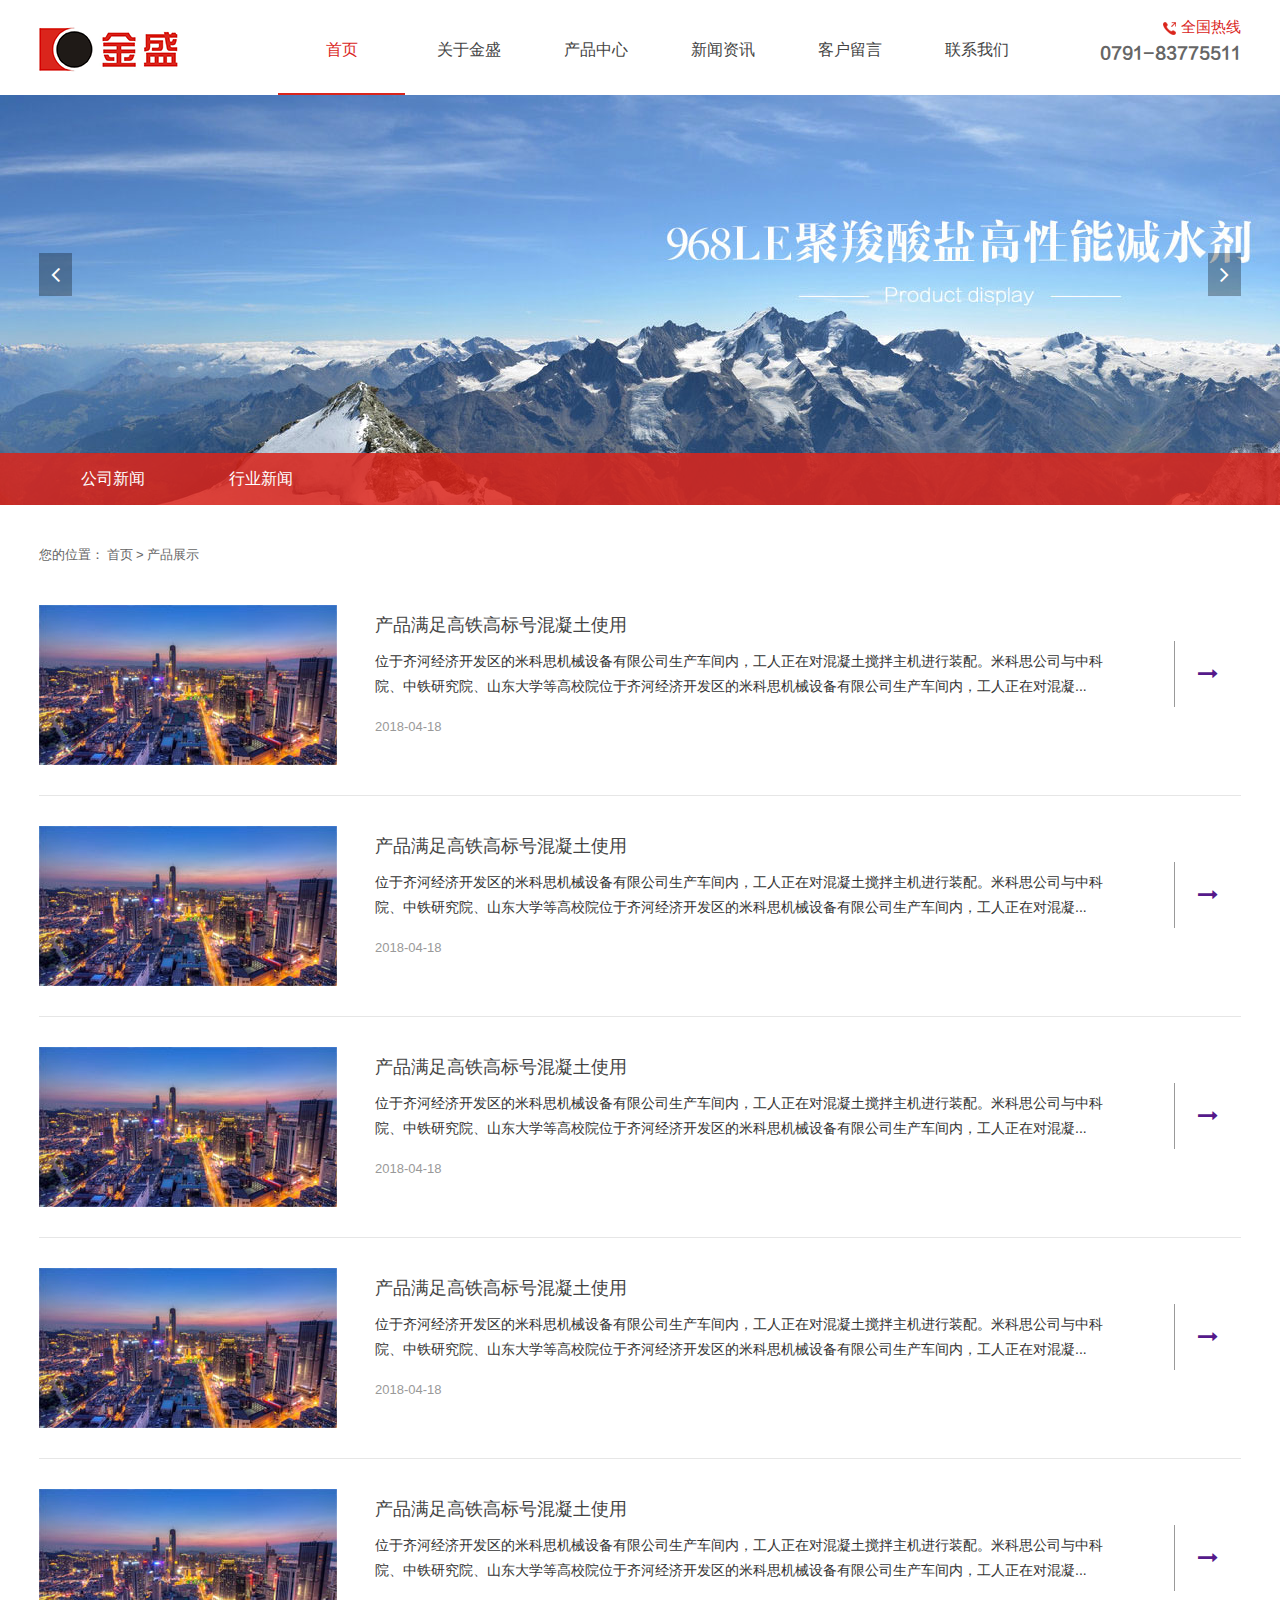
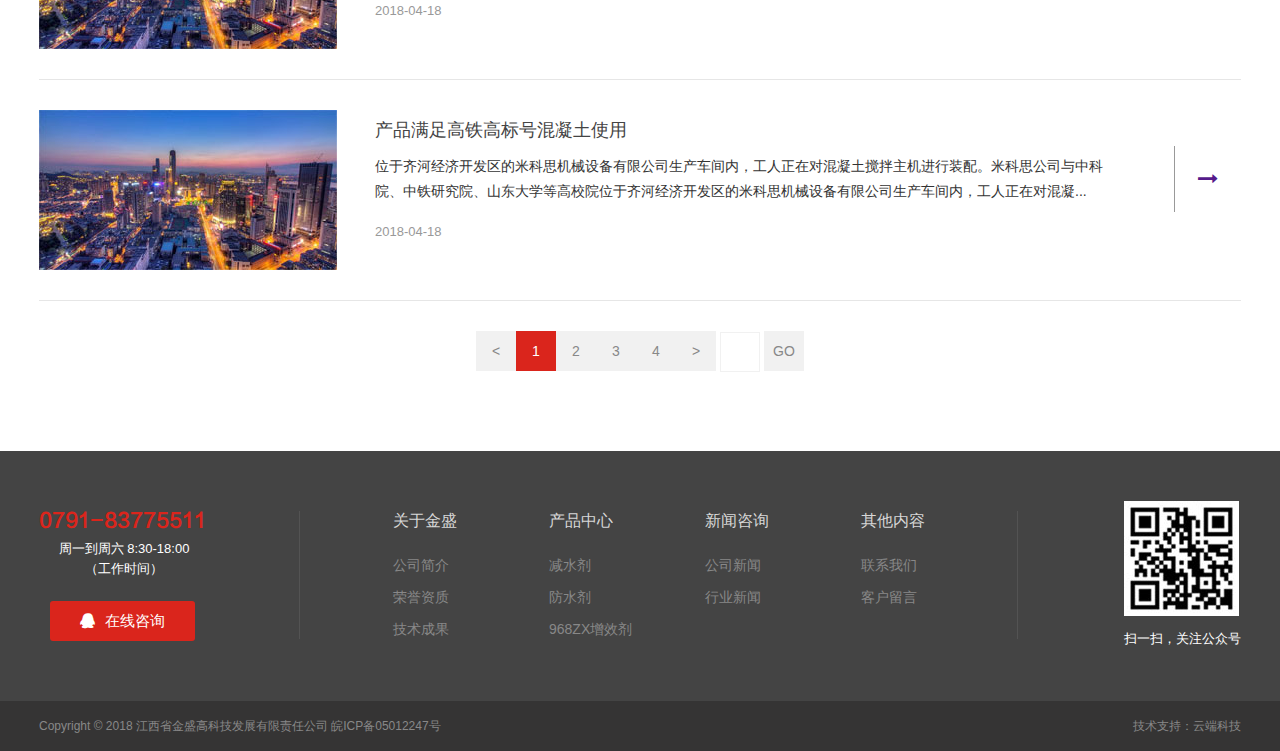
<file: news.html>
<!DOCTYPE html>
<html lang="zh-cmn-Hans">
<head>
	<meta charset="UTF-8">
	<meta name="description" content="">
	<meta name="keywords" content="">
	<meta name="author" content="云端科技 www.yunduancn.com">
	<title>金盛高科</title>
	<link rel="stylesheet" href="css/minireset.min.css">
	<link rel="stylesheet" href="css/font-awesome.min.css">
	<link rel="stylesheet" href="css/animate.css">
	<link rel="stylesheet" href="css/main.css">
	<script src="js/jquery-1.7.1.min.js"></script>
	<script src="js/jquery.SuperSlide.2.1.1.js"></script>
	<script src="js/jquery.xdlines.min.js"></script>
</head>
<body>
	<div class="header">
		<div class="center">
			<a href="" class="logo"><img src="images/logo.png" alt=""></a>
			<ul class="fir_menu">
				<li class="fir_item menu_on">
					<a href="" class="fir_link">首页</a>
				</li>
				<li class="fir_item">
					<a href="" class="fir_link">关于金盛</a>
					<ul class="sec_menu">
						<li class="sec_item">
							<a href="" class="sec_link">公司简介</a>
						</li>
						<li class="sec_item">
							<a href="" class="sec_link">荣誉资质</a>
						</li>
						<li class="sec_item">
							<a href="" class="sec_link">技术成果</a>
						</li>
					</ul>
				</li>
				<li class="fir_item">
					<a href="" class="fir_link">产品中心</a>
					<ul class="sec_menu">
						<li class="sec_item">
							<a href="" class="sec_link">减水剂</a>
						</li>
						<li class="sec_item">
							<a href="" class="sec_link">防水剂</a>
						</li>
						<li class="sec_item">
							<a href="" class="sec_link">968ZX增效剂</a>
						</li>
					</ul>
				</li>
				<li class="fir_item">
					<a href="" class="fir_link">新闻资讯</a>
					<ul class="sec_menu">
						<li class="sec_item">
							<a href="" class="sec_link">公司新闻</a>
						</li>
						<li class="sec_item">
							<a href="" class="sec_link">行业新闻</a>
						</li>
					</ul>
				</li>
				<li class="fir_item">
					<a href="" class="fir_link">客户留言</a>
				</li>
				<li class="fir_item">
					<a href="" class="fir_link">联系我们</a>
				</li>
			</ul>
			<div class="block"></div>
			<div class="hotline">
				<div class="title">全国热线</div>
				<div class="number">0791-83775511</div>
			</div>
			<div class="clear"></div>
		</div>
	</div>




	<div class="ny_banner">
		<ul class="ny_slide">
			<li><a href=""><img src="images/ny_banner1.jpg" alt=""></a></li>
			<li><a href=""><img src="images/ny_banner2.jpg" alt=""></a></li>
		</ul>
		<div class="center">
			<div class="ny_slide_prev"><i class="fa fa-angle-left" aria-hidden="true"></i></div>
			<div class="ny_slide_next"><i class="fa fa-angle-right" aria-hidden="true"></i></div>
		</div>
		<div class="ny_submenu">
			<div class="center2">
				<ul class="group">
					<li><a href="javascript:void(0);" tohref="#aboutAnchor">公司新闻</a></li>
					<li><a href="javascript:void(0);" tohref="#honorAnchor">行业新闻</a></li>
				</ul>
			</div>
		</div>
	</div>
	<script>
		$('.ny_banner').slide({
			mainCell: '.ny_slide',
			prevCell: '.ny_slide_prev',
			nextCell: '.ny_slide_next',
			autoPlay: true,
			effect: 'leftLoop'
		});
		$(window).scroll(function() {
			var subMenu2Top = $('.ny_submenu').offset().top;
			var scrollDistance = $(window).scrollTop();
			if (scrollDistance>=453) {
				$('.ny_submenu').css({
					'position': 'fixed',
					'top':'0',
					'bottom':'auto',
					'background-color':'rgba(218,37,28,1)'
				});
			} else {
				$('.ny_submenu').css({
					'position': 'absolute',
					'top':'auto',
					'bottom':'0',
					'background-color':'rgba(218,37,28,0.86)'
				});
			}
		});
		$('.ny_submenu').find('a').click(function() {
			var link = $(this).attr('tohref');
			var need2top = $(link).offset().top;
			$("html,body").stop().animate({scrollTop:need2top},300);
			// console.log($(this).attr('tohref'));
		});
	</script>



	<div class="center">
		<div class="crumbs">您的位置：<a href="">首页</a>&gt;<a href="">产品展示</a></div>
	</div>



	<ul class="news_item_group center">
		<li>
			<a href="" class="news_item_img"><img src="images/news_item1.jpg" alt=""></a>
			<a href="" class="news_item_title">产品满足高铁高标号混凝土使用</a>
			<div class="news_item_summary">位于齐河经济开发区的米科思机械设备有限公司生产车间内，工人正在对混凝土搅拌主机进行装配。米科思公司与中科院、中铁研究院、山东大学等高校院位于齐河经济开发区的米科思机械设备有限公司生产车间内，工人正在对混凝土搅拌主机进行装配。米科思公司与中科院、中铁研究院、山东大学等高校院</div>
			<div class="date">2018-04-18</div>
			<a href="" class="go_icon"><i class="fa fa-long-arrow-right" aria-hidden="true"></i></a>
		</li>
		<li>
			<a href="" class="news_item_img"><img src="images/news_item1.jpg" alt=""></a>
			<a href="" class="news_item_title">产品满足高铁高标号混凝土使用</a>
			<div class="news_item_summary">位于齐河经济开发区的米科思机械设备有限公司生产车间内，工人正在对混凝土搅拌主机进行装配。米科思公司与中科院、中铁研究院、山东大学等高校院位于齐河经济开发区的米科思机械设备有限公司生产车间内，工人正在对混凝土搅拌主机进行装配。米科思公司与中科院、中铁研究院、山东大学等高校院</div>
			<div class="date">2018-04-18</div>
			<a href="" class="go_icon"><i class="fa fa-long-arrow-right" aria-hidden="true"></i></a>
		</li>
		<li>
			<a href="" class="news_item_img"><img src="images/news_item1.jpg" alt=""></a>
			<a href="" class="news_item_title">产品满足高铁高标号混凝土使用</a>
			<div class="news_item_summary">位于齐河经济开发区的米科思机械设备有限公司生产车间内，工人正在对混凝土搅拌主机进行装配。米科思公司与中科院、中铁研究院、山东大学等高校院位于齐河经济开发区的米科思机械设备有限公司生产车间内，工人正在对混凝土搅拌主机进行装配。米科思公司与中科院、中铁研究院、山东大学等高校院</div>
			<div class="date">2018-04-18</div>
			<a href="" class="go_icon"><i class="fa fa-long-arrow-right" aria-hidden="true"></i></a>
		</li>
		<li>
			<a href="" class="news_item_img"><img src="images/news_item1.jpg" alt=""></a>
			<a href="" class="news_item_title">产品满足高铁高标号混凝土使用</a>
			<div class="news_item_summary">位于齐河经济开发区的米科思机械设备有限公司生产车间内，工人正在对混凝土搅拌主机进行装配。米科思公司与中科院、中铁研究院、山东大学等高校院位于齐河经济开发区的米科思机械设备有限公司生产车间内，工人正在对混凝土搅拌主机进行装配。米科思公司与中科院、中铁研究院、山东大学等高校院</div>
			<div class="date">2018-04-18</div>
			<a href="" class="go_icon"><i class="fa fa-long-arrow-right" aria-hidden="true"></i></a>
		</li>
		<li>
			<a href="" class="news_item_img"><img src="images/news_item1.jpg" alt=""></a>
			<a href="" class="news_item_title">产品满足高铁高标号混凝土使用</a>
			<div class="news_item_summary">位于齐河经济开发区的米科思机械设备有限公司生产车间内，工人正在对混凝土搅拌主机进行装配。米科思公司与中科院、中铁研究院、山东大学等高校院位于齐河经济开发区的米科思机械设备有限公司生产车间内，工人正在对混凝土搅拌主机进行装配。米科思公司与中科院、中铁研究院、山东大学等高校院</div>
			<div class="date">2018-04-18</div>
			<a href="" class="go_icon"><i class="fa fa-long-arrow-right" aria-hidden="true"></i></a>
		</li>
		<li>
			<a href="" class="news_item_img"><img src="images/news_item1.jpg" alt=""></a>
			<a href="" class="news_item_title">产品满足高铁高标号混凝土使用</a>
			<div class="news_item_summary">位于齐河经济开发区的米科思机械设备有限公司生产车间内，工人正在对混凝土搅拌主机进行装配。米科思公司与中科院、中铁研究院、山东大学等高校院位于齐河经济开发区的米科思机械设备有限公司生产车间内，工人正在对混凝土搅拌主机进行装配。米科思公司与中科院、中铁研究院、山东大学等高校院</div>
			<div class="date">2018-04-18</div>
			<a href="" class="go_icon"><i class="fa fa-long-arrow-right" aria-hidden="true"></i></a>
		</li>


	</ul>
	<ul class="news_pagination">
		<li><a href="">&lt;</a></li>
		<li class="on"><a href="">1</a></li>
		<li><a href="">2</a></li>
		<li><a href="">3</a></li>
		<li><a href="">4</a></li>
		<li><a href="">&gt;</a></li>
		<li style="margin: 0 4px;"><input type="text"></li>
		<li><a href="">GO</a></li>
	</ul>
	<script>
		$('.news_item_title').xdlines({
			max: 1
		});
		$('.news_item_summary').xdlines({
			max: 2
		});
	</script>











	<div class="footer_info">
		<div class="center">
			<div class="footer_info_left">
				<div class="tel">0791-83775511</div>
				<div class="work_time">周一到周六&nbsp;8:30-18:00<br>（工作时间）</div>
				<a href="http://wpa.qq.com/msgrd?v=3&uin=1111111111&site=qq&menu=yes" class="qq"><i class="fa fa-qq" aria-hidden="true"></i>在线咨询</a>
			</div>
			<ul class="footer_info_menu">
				<li>
					<div class="footer_info_menu_item1">关于金盛</div>
					<div class="footer_info_menu_item2"><a href="">公司简介</a></div>
					<div class="footer_info_menu_item2"><a href="">荣誉资质</a></div>
					<div class="footer_info_menu_item2"><a href="">技术成果</a></div>
				</li>
				<li>
					<div class="footer_info_menu_item1">产品中心</div>
					<div class="footer_info_menu_item2"><a href="">减水剂</a></div>
					<div class="footer_info_menu_item2"><a href="">防水剂</a></div>
					<div class="footer_info_menu_item2"><a href="">968ZX增效剂</a></div>
				</li>
				<li>
					<div class="footer_info_menu_item1">新闻咨询</div>
					<div class="footer_info_menu_item2"><a href="">公司新闻</a></div>
					<div class="footer_info_menu_item2"><a href="">行业新闻</a></div>
				</li>
				<li>
					<div class="footer_info_menu_item1">其他内容</div>
					<div class="footer_info_menu_item2"><a href="">联系我们</a></div>
					<div class="footer_info_menu_item2"><a href="">客户留言</a></div>
				</li>
			</ul>
			<div class="footer_info_qr">
				<img src="images/qr.jpg" alt="">
				<div class="title">扫一扫，关注公众号</div>
			</div>
		</div>
	</div>
	<div class="footer_bar">
		<div class="center">
			<div class="copyright">Copyright © 2018 江西省金盛高科技发展有限责任公司  皖ICP备05012247号 </div>
			<div class="tech_support">技术支持：<a href="http://www.yunduancn.com">云端科技</a></div>
		</div>
	</div>





	<script src="js/main.js"></script>
</body>
</file>
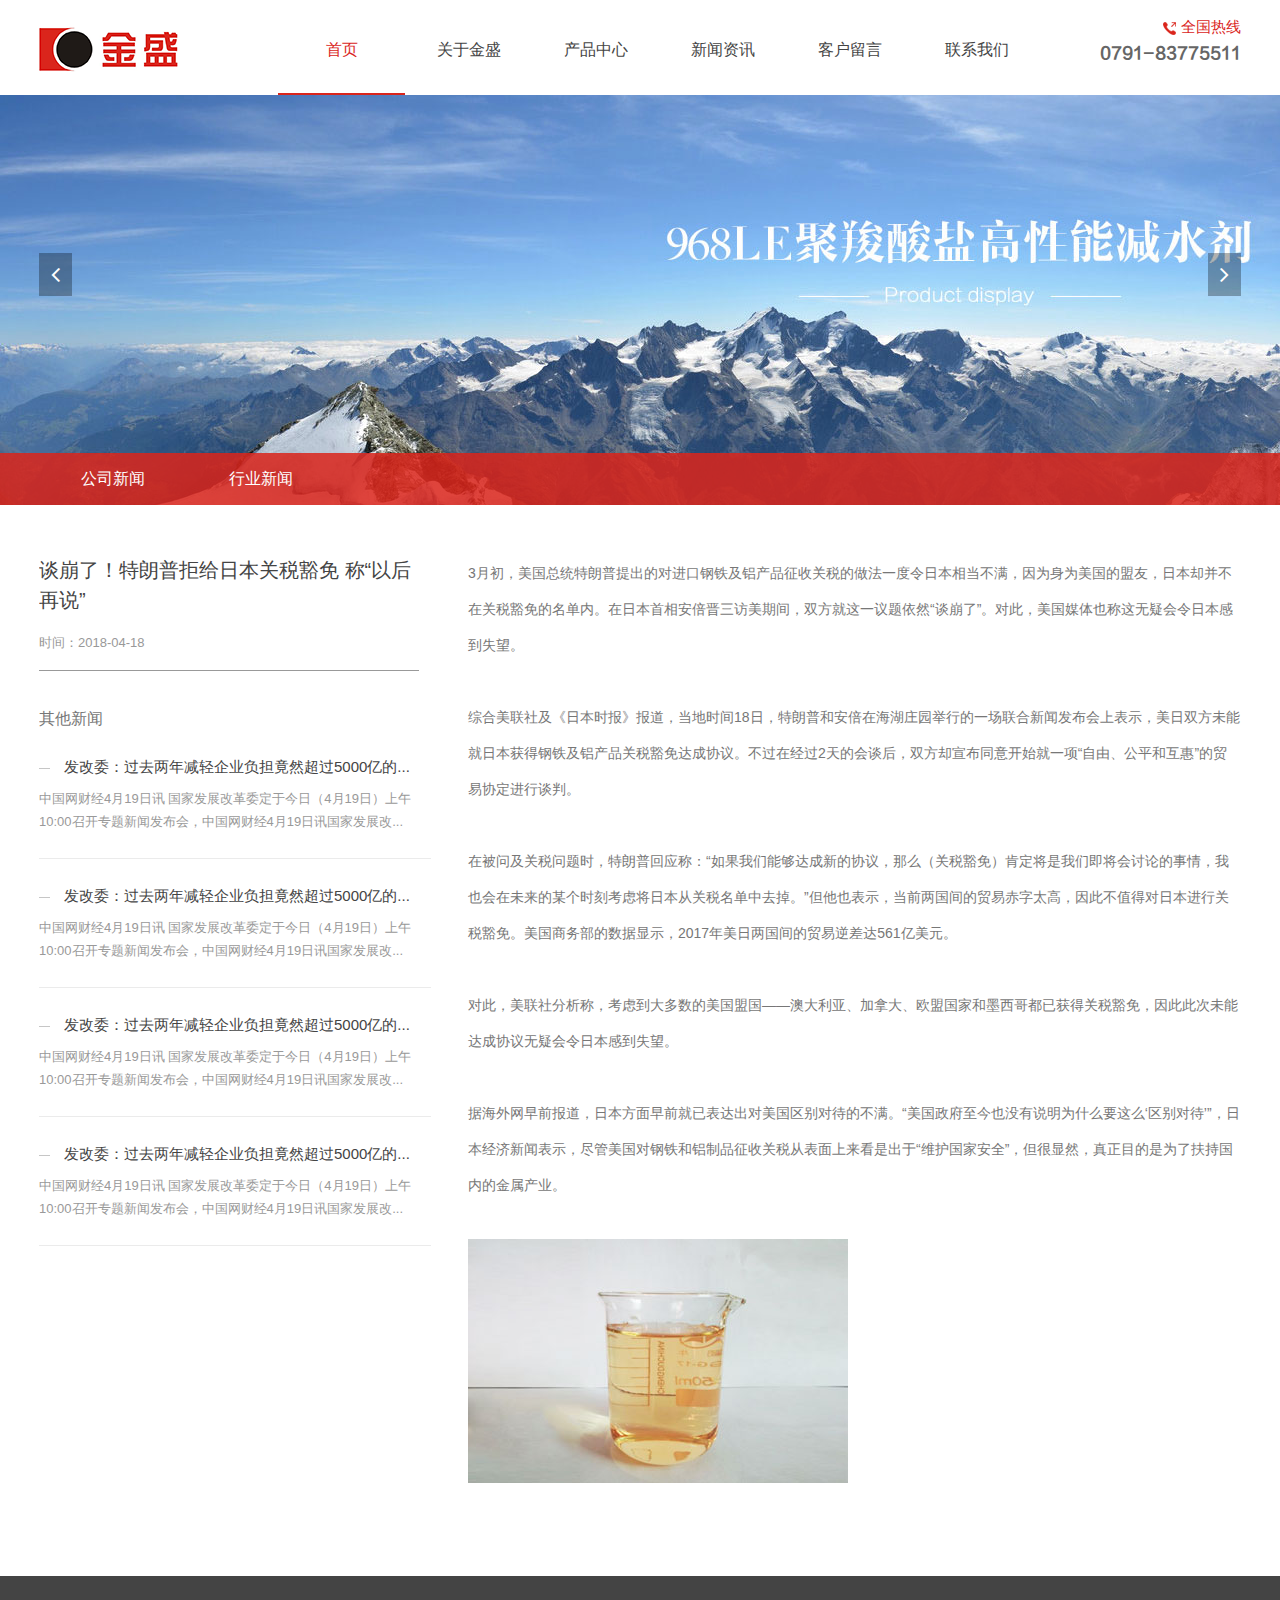
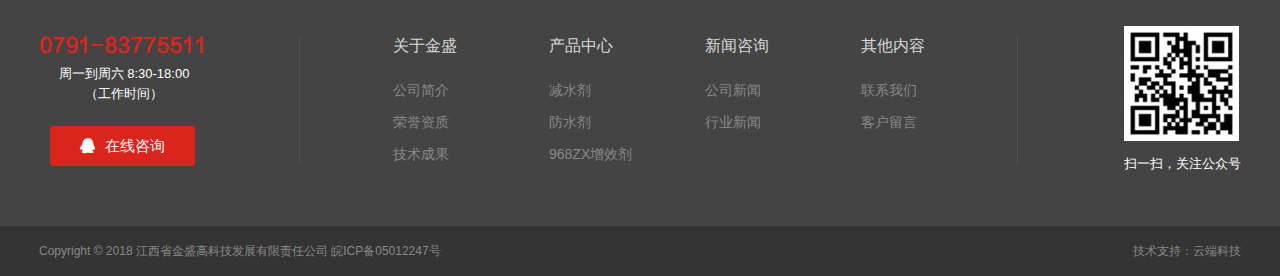
<file: newsShow.html>
<!DOCTYPE html>
<html lang="zh-cmn-Hans">
<head>
	<meta charset="UTF-8">
	<meta name="description" content="">
	<meta name="keywords" content="">
	<meta name="author" content="云端科技 www.yunduancn.com">
	<title>金盛高科</title>
	<link rel="stylesheet" href="css/minireset.min.css">
	<link rel="stylesheet" href="css/font-awesome.min.css">
	<link rel="stylesheet" href="css/animate.css">
	<link rel="stylesheet" href="css/main.css">
	<script src="js/jquery-1.7.1.min.js"></script>
	<script src="js/jquery.SuperSlide.2.1.1.js"></script>
	<script src="js/jquery.xdlines.min.js"></script>
</head>
<body>
	<div class="header">
		<div class="center">
			<a href="" class="logo"><img src="images/logo.png" alt=""></a>
			<ul class="fir_menu">
				<li class="fir_item menu_on">
					<a href="" class="fir_link">首页</a>
				</li>
				<li class="fir_item">
					<a href="" class="fir_link">关于金盛</a>
					<ul class="sec_menu">
						<li class="sec_item">
							<a href="" class="sec_link">公司简介</a>
						</li>
						<li class="sec_item">
							<a href="" class="sec_link">荣誉资质</a>
						</li>
						<li class="sec_item">
							<a href="" class="sec_link">技术成果</a>
						</li>
					</ul>
				</li>
				<li class="fir_item">
					<a href="" class="fir_link">产品中心</a>
					<ul class="sec_menu">
						<li class="sec_item">
							<a href="" class="sec_link">减水剂</a>
						</li>
						<li class="sec_item">
							<a href="" class="sec_link">防水剂</a>
						</li>
						<li class="sec_item">
							<a href="" class="sec_link">968ZX增效剂</a>
						</li>
					</ul>
				</li>
				<li class="fir_item">
					<a href="" class="fir_link">新闻资讯</a>
					<ul class="sec_menu">
						<li class="sec_item">
							<a href="" class="sec_link">公司新闻</a>
						</li>
						<li class="sec_item">
							<a href="" class="sec_link">行业新闻</a>
						</li>
					</ul>
				</li>
				<li class="fir_item">
					<a href="" class="fir_link">客户留言</a>
				</li>
				<li class="fir_item">
					<a href="" class="fir_link">联系我们</a>
				</li>
			</ul>
			<div class="block"></div>
			<div class="hotline">
				<div class="title">全国热线</div>
				<div class="number">0791-83775511</div>
			</div>
			<div class="clear"></div>
		</div>
	</div>




	<div class="ny_banner">
		<ul class="ny_slide">
			<li><a href=""><img src="images/ny_banner1.jpg" alt=""></a></li>
			<li><a href=""><img src="images/ny_banner2.jpg" alt=""></a></li>
		</ul>
		<div class="center">
			<div class="ny_slide_prev"><i class="fa fa-angle-left" aria-hidden="true"></i></div>
			<div class="ny_slide_next"><i class="fa fa-angle-right" aria-hidden="true"></i></div>
		</div>
		<div class="ny_submenu">
			<div class="center2">
				<ul class="group">
					<li><a href="javascript:void(0);" tohref="#aboutAnchor">公司新闻</a></li>
					<li><a href="javascript:void(0);" tohref="#honorAnchor">行业新闻</a></li>
				</ul>
			</div>
		</div>
	</div>
	<script>
		$('.ny_banner').slide({
			mainCell: '.ny_slide',
			prevCell: '.ny_slide_prev',
			nextCell: '.ny_slide_next',
			autoPlay: true,
			effect: 'leftLoop'
		});
		$(window).scroll(function() {
			var subMenu2Top = $('.ny_submenu').offset().top;
			var scrollDistance = $(window).scrollTop();
			if (scrollDistance>=453) {
				$('.ny_submenu').css({
					'position': 'fixed',
					'top':'0',
					'bottom':'auto',
					'background-color':'rgba(218,37,28,1)'
				});
			} else {
				$('.ny_submenu').css({
					'position': 'absolute',
					'top':'auto',
					'bottom':'0',
					'background-color':'rgba(218,37,28,0.86)'
				});
			}
		});
		$('.ny_submenu').find('a').click(function() {
			var link = $(this).attr('tohref');
			var need2top = $(link).offset().top;
			$("html,body").stop().animate({scrollTop:need2top},300);
			// console.log($(this).attr('tohref'));
		});
	</script>






	<div class="center" style="overflow: hidden;">
		<div class="ps_left">
			<div class="title">谈崩了！特朗普拒给日本关税豁免 称“以后 再说”</div>
			<div class="date">时间：2018-04-18</div>
			<p class="relate_product_title">其他新闻</p>
			<ul class="relate_news_group">
				<li>
					<a href="" class="r_title">发改委：过去两年减轻企业负担竟然超过5000亿的发改委：过去两年减轻企业负担竟然超过5000亿的</a>
					<div class="summary">​中国网财经4月19日讯 国家发展改革委定于今日（4月19日）上午10:00召开专题新闻发布会，中国网财经4月19日讯国家发展改革委定于今日（4月19日）上午10:00召开专题新闻发布会，中国网财经4月19日讯国家发展改革委定于今日（4月19日）上午10:00召开专题新闻发布会。</div>
				</li>
				<li>
					<a href="" class="r_title">发改委：过去两年减轻企业负担竟然超过5000亿的发改委：过去两年减轻企业负担竟然超过5000亿的</a>
					<div class="summary">​中国网财经4月19日讯 国家发展改革委定于今日（4月19日）上午10:00召开专题新闻发布会，中国网财经4月19日讯国家发展改革委定于今日（4月19日）上午10:00召开专题新闻发布会，中国网财经4月19日讯国家发展改革委定于今日（4月19日）上午10:00召开专题新闻发布会。</div>
				</li>
				<li>
					<a href="" class="r_title">发改委：过去两年减轻企业负担竟然超过5000亿的发改委：过去两年减轻企业负担竟然超过5000亿的</a>
					<div class="summary">​中国网财经4月19日讯 国家发展改革委定于今日（4月19日）上午10:00召开专题新闻发布会，中国网财经4月19日讯国家发展改革委定于今日（4月19日）上午10:00召开专题新闻发布会，中国网财经4月19日讯国家发展改革委定于今日（4月19日）上午10:00召开专题新闻发布会。</div>
				</li>
				<li>
					<a href="" class="r_title">发改委：过去两年减轻企业负担竟然超过5000亿的发改委：过去两年减轻企业负担竟然超过5000亿的</a>
					<div class="summary">​中国网财经4月19日讯 国家发展改革委定于今日（4月19日）上午10:00召开专题新闻发布会，中国网财经4月19日讯国家发展改革委定于今日（4月19日）上午10:00召开专题新闻发布会，中国网财经4月19日讯国家发展改革委定于今日（4月19日）上午10:00召开专题新闻发布会。</div>
				</li>
			</ul>
			<script>
				$('.ps_left').find('.title').xdlines({
					max: 2
				});
				$('.r_title').xdlines({
					max: 1
				});
				$('.summary').xdlines({
					max: 2
				})
			</script>
		</div>
		<div class="ps_right">
			3月初，美国总统特朗普提出的对进口钢铁及铝产品征收关税的做法一度令日本相当不满，因为身为美国的盟友，日本却并不在关税豁免的名单内。在日本首相安倍晋三访美期间，双方就这一议题依然“谈崩了”。对此，美国媒体也称这无疑会令日本感到失望。<br><br>

综合美联社及《日本时报》报道，当地时间18日，特朗普和安倍在海湖庄园举行的一场联合新闻发布会上表示，美日双方未能就日本获得钢铁及铝产品关税豁免达成协议。不过在经过2天的会谈后，双方却宣布同意开始就一项“自由、公平和互惠”的贸易协定进行谈判。<br><br>

在被问及关税问题时，特朗普回应称：“如果我们能够达成新的协议，那么（关税豁免）肯定将是我们即将会讨论的事情，我也会在未来的某个时刻考虑将日本从关税名单中去掉。”但他也表示，当前两国间的贸易赤字太高，因此不值得对日本进行关税豁免。美国商务部的数据显示，2017年美日两国间的贸易逆差达561亿美元。<br><br>

对此，美联社分析称，考虑到大多数的美国盟国——澳大利亚、加拿大、欧盟国家和墨西哥都已获得关税豁免，因此此次未能达成协议无疑会令日本感到失望。<br><br>

据海外网早前报道，日本方面早前就已表达出对美国区别对待的不满。“美国政府至今也没有说明为什么要这么‘区别对待’”，日本经济新闻表示，尽管美国对钢铁和铝制品征收关税从表面上来看是出于“维护国家安全”，但很显然，真正目的是为了扶持国内的金属产业。<br><br>
			<img src="images/p1.jpg" alt="">

		</div>
	</div>













	<div class="footer_info">
		<div class="center">
			<div class="footer_info_left">
				<div class="tel">0791-83775511</div>
				<div class="work_time">周一到周六&nbsp;8:30-18:00<br>（工作时间）</div>
				<a href="http://wpa.qq.com/msgrd?v=3&uin=1111111111&site=qq&menu=yes" class="qq"><i class="fa fa-qq" aria-hidden="true"></i>在线咨询</a>
			</div>
			<ul class="footer_info_menu">
				<li>
					<div class="footer_info_menu_item1">关于金盛</div>
					<div class="footer_info_menu_item2"><a href="">公司简介</a></div>
					<div class="footer_info_menu_item2"><a href="">荣誉资质</a></div>
					<div class="footer_info_menu_item2"><a href="">技术成果</a></div>
				</li>
				<li>
					<div class="footer_info_menu_item1">产品中心</div>
					<div class="footer_info_menu_item2"><a href="">减水剂</a></div>
					<div class="footer_info_menu_item2"><a href="">防水剂</a></div>
					<div class="footer_info_menu_item2"><a href="">968ZX增效剂</a></div>
				</li>
				<li>
					<div class="footer_info_menu_item1">新闻咨询</div>
					<div class="footer_info_menu_item2"><a href="">公司新闻</a></div>
					<div class="footer_info_menu_item2"><a href="">行业新闻</a></div>
				</li>
				<li>
					<div class="footer_info_menu_item1">其他内容</div>
					<div class="footer_info_menu_item2"><a href="">联系我们</a></div>
					<div class="footer_info_menu_item2"><a href="">客户留言</a></div>
				</li>
			</ul>
			<div class="footer_info_qr">
				<img src="images/qr.jpg" alt="">
				<div class="title">扫一扫，关注公众号</div>
			</div>
		</div>
	</div>
	<div class="footer_bar">
		<div class="center">
			<div class="copyright">Copyright © 2018 江西省金盛高科技发展有限责任公司  皖ICP备05012247号 </div>
			<div class="tech_support">技术支持：<a href="http://www.yunduancn.com">云端科技</a></div>
		</div>
	</div>





	<script src="js/main.js"></script>
</body>
</file>
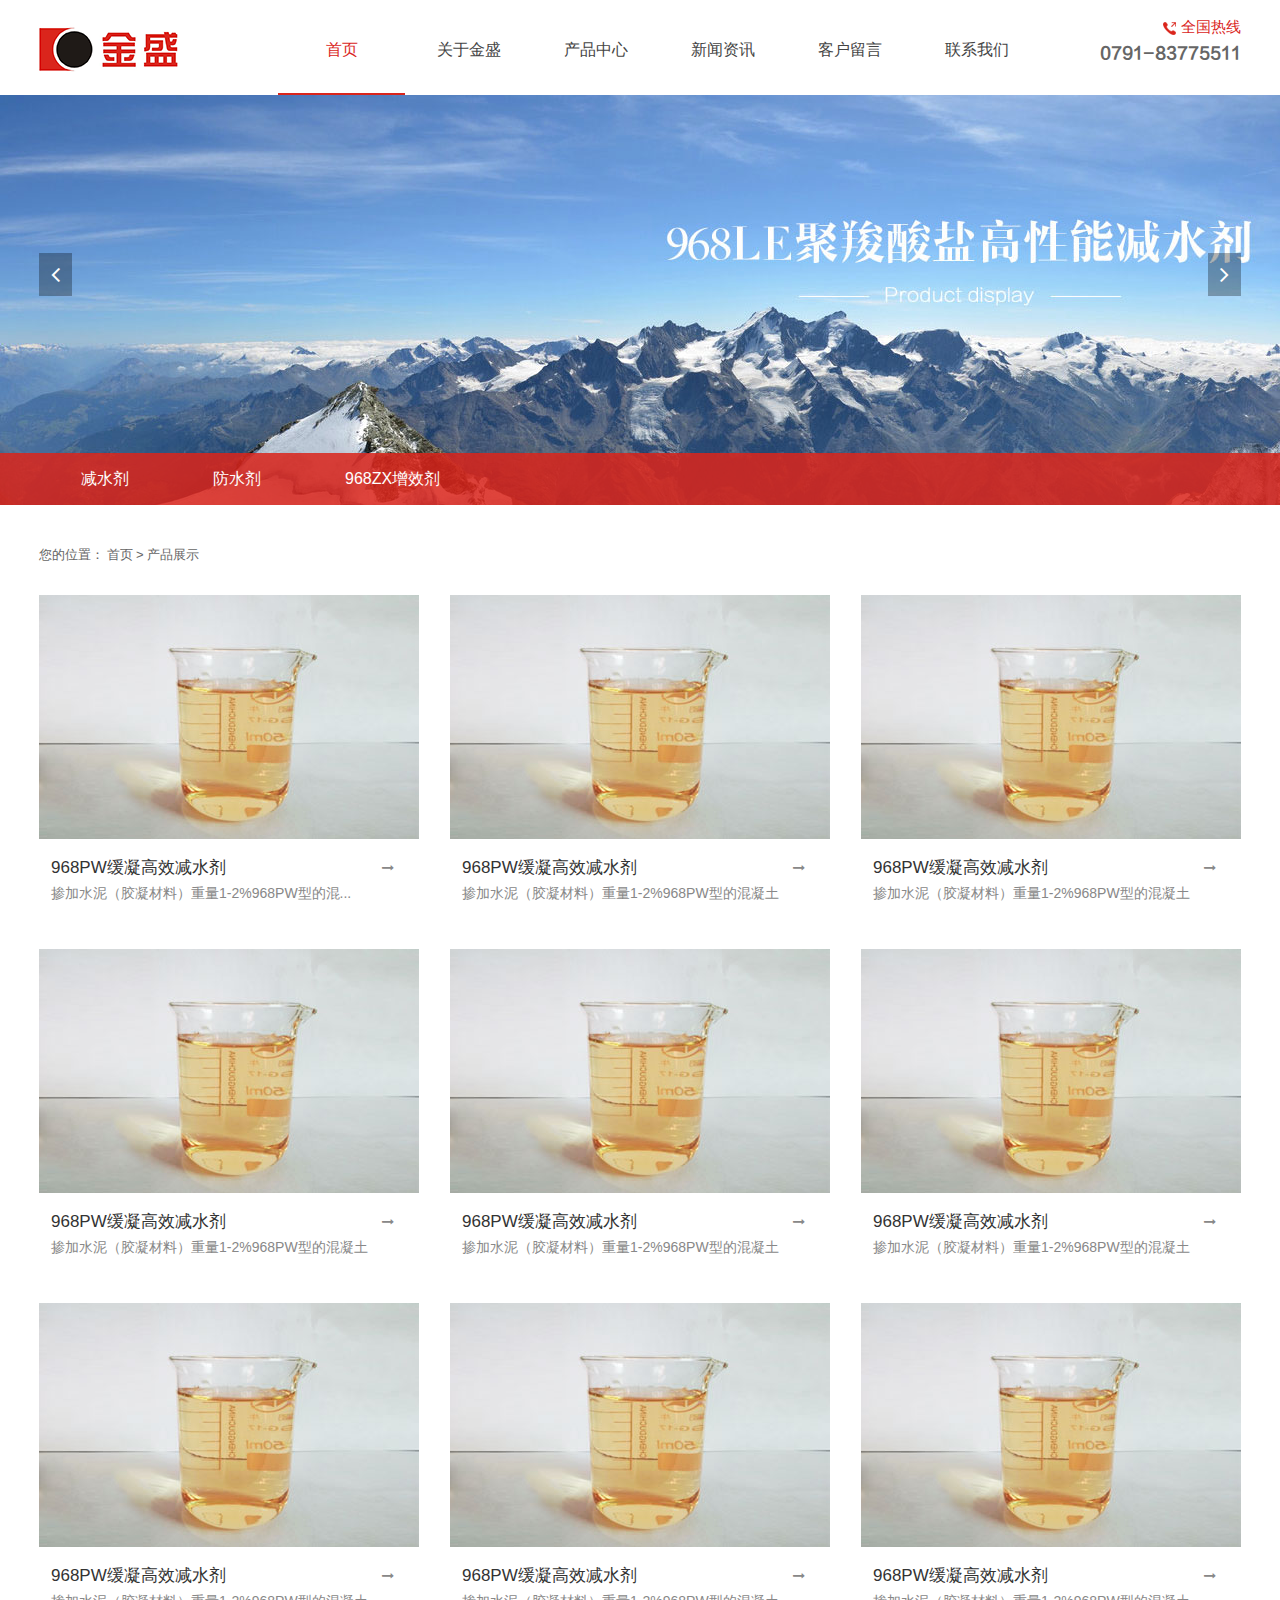
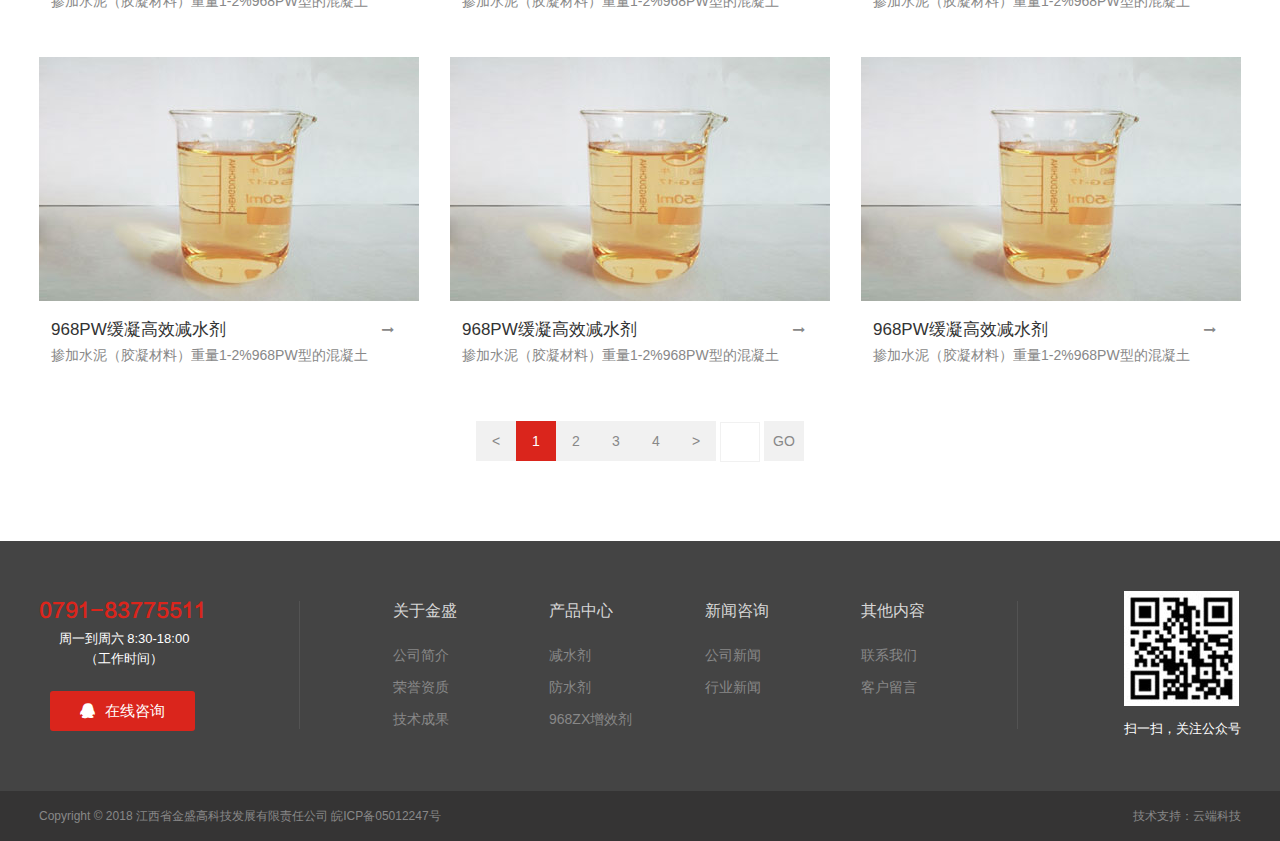
<file: product.html>
<!DOCTYPE html>
<html lang="zh-cmn-Hans">
<head>
	<meta charset="UTF-8">
	<meta name="description" content="">
	<meta name="keywords" content="">
	<meta name="author" content="云端科技 www.yunduancn.com">
	<title>金盛高科</title>
	<link rel="stylesheet" href="css/minireset.min.css">
	<link rel="stylesheet" href="css/font-awesome.min.css">
	<link rel="stylesheet" href="css/animate.css">
	<link rel="stylesheet" href="css/main.css">
	<script src="js/jquery-1.7.1.min.js"></script>
	<script src="js/jquery.SuperSlide.2.1.1.js"></script>
	<script src="js/jquery.xdlines.min.js"></script>
</head>
<body>
	<div class="header">
		<div class="center">
			<a href="" class="logo"><img src="images/logo.png" alt=""></a>
			<ul class="fir_menu">
				<li class="fir_item menu_on">
					<a href="" class="fir_link">首页</a>
				</li>
				<li class="fir_item">
					<a href="" class="fir_link">关于金盛</a>
					<ul class="sec_menu">
						<li class="sec_item">
							<a href="" class="sec_link">公司简介</a>
						</li>
						<li class="sec_item">
							<a href="" class="sec_link">荣誉资质</a>
						</li>
						<li class="sec_item">
							<a href="" class="sec_link">技术成果</a>
						</li>
					</ul>
				</li>
				<li class="fir_item">
					<a href="" class="fir_link">产品中心</a>
					<ul class="sec_menu">
						<li class="sec_item">
							<a href="" class="sec_link">减水剂</a>
						</li>
						<li class="sec_item">
							<a href="" class="sec_link">防水剂</a>
						</li>
						<li class="sec_item">
							<a href="" class="sec_link">968ZX增效剂</a>
						</li>
					</ul>
				</li>
				<li class="fir_item">
					<a href="" class="fir_link">新闻资讯</a>
					<ul class="sec_menu">
						<li class="sec_item">
							<a href="" class="sec_link">公司新闻</a>
						</li>
						<li class="sec_item">
							<a href="" class="sec_link">行业新闻</a>
						</li>
					</ul>
				</li>
				<li class="fir_item">
					<a href="" class="fir_link">客户留言</a>
				</li>
				<li class="fir_item">
					<a href="" class="fir_link">联系我们</a>
				</li>
			</ul>
			<div class="block"></div>
			<div class="hotline">
				<div class="title">全国热线</div>
				<div class="number">0791-83775511</div>
			</div>
			<div class="clear"></div>
		</div>
	</div>




	<div class="ny_banner">
		<ul class="ny_slide">
			<li><a href=""><img src="images/ny_banner1.jpg" alt=""></a></li>
			<li><a href=""><img src="images/ny_banner2.jpg" alt=""></a></li>
		</ul>
		<div class="center">
			<div class="ny_slide_prev"><i class="fa fa-angle-left" aria-hidden="true"></i></div>
			<div class="ny_slide_next"><i class="fa fa-angle-right" aria-hidden="true"></i></div>
		</div>
		<div class="ny_submenu">
			<div class="center2">
				<ul class="group">
					<li><a href="javascript:void(0);" tohref="#aboutAnchor">减水剂</a></li>
					<li><a href="javascript:void(0);" tohref="#honorAnchor">防水剂</a></li>
					<li><a href="javascript:void(0);" tohref="#techAnchor">968ZX增效剂</a></li>
				</ul>
			</div>
		</div>
	</div>
	<script>
		$('.ny_banner').slide({
			mainCell: '.ny_slide',
			prevCell: '.ny_slide_prev',
			nextCell: '.ny_slide_next',
			autoPlay: true,
			effect: 'leftLoop'
		});
		$(window).scroll(function() {
			var subMenu2Top = $('.ny_submenu').offset().top;
			var scrollDistance = $(window).scrollTop();
			if (scrollDistance>=453) {
				$('.ny_submenu').css({
					'position': 'fixed',
					'top':'0',
					'bottom':'auto',
					'background-color':'rgba(218,37,28,1)'
				});
			} else {
				$('.ny_submenu').css({
					'position': 'absolute',
					'top':'auto',
					'bottom':'0',
					'background-color':'rgba(218,37,28,0.86)'
				});
			}
		});
		$('.ny_submenu').find('a').click(function() {
			var link = $(this).attr('tohref');
			var need2top = $(link).offset().top;
			$("html,body").stop().animate({scrollTop:need2top},300);
			// console.log($(this).attr('tohref'));
		});
	</script>


	<div class="center">
		<div class="crumbs">您的位置：<a href="">首页</a>&gt;<a href="">产品展示</a></div>
	</div>

	<style>
		.product_show li {
			margin-bottom: 30px;
		}
	</style>
	<div class="card product">
		<div class="center">
			<div class="slide_box">
				<div class="product_item">
					<ul class="product_show" style="height: auto; margin-top: 30px;">
						<li>
							<a href="" class="img_box"><img src="images/p1.jpg" alt=""></a>
							<div class="text_box">
								<a href="" class="title">968PW缓凝高效减水剂</a>
								<span class="summary">掺加水泥（胶凝材料）重量1-2%968PW型的混凝土掺加水泥（胶凝材料）重量1-2%968PW型的混凝土掺加水泥（胶凝材料）重量1-2%968PW型的混凝土</span>
								<a href="" class="arr"><i class="fa fa-long-arrow-right" aria-hidden="true"></i></a>
							</div>
						</li>
						<li>
							<a href="" class="img_box"><img src="images/p1.jpg" alt=""></a>
							<div class="text_box">
								<a href="" class="title">968PW缓凝高效减水剂</a>
								<span class="summary">掺加水泥（胶凝材料）重量1-2%968PW型的混凝土</span>
								<a href="" class="arr"><i class="fa fa-long-arrow-right" aria-hidden="true"></i></a>
							</div>
						</li>
						<li>
							<a href="" class="img_box"><img src="images/p1.jpg" alt=""></a>
							<div class="text_box">
								<a href="" class="title">968PW缓凝高效减水剂</a>
								<span class="summary">掺加水泥（胶凝材料）重量1-2%968PW型的混凝土</span>
								<a href="" class="arr"><i class="fa fa-long-arrow-right" aria-hidden="true"></i></a>
							</div>
						</li>
						<li>
							<a href="" class="img_box"><img src="images/p1.jpg" alt=""></a>
							<div class="text_box">
								<a href="" class="title">968PW缓凝高效减水剂</a>
								<span class="summary">掺加水泥（胶凝材料）重量1-2%968PW型的混凝土</span>
								<a href="" class="arr"><i class="fa fa-long-arrow-right" aria-hidden="true"></i></a>
							</div>
						</li>
						<li>
							<a href="" class="img_box"><img src="images/p1.jpg" alt=""></a>
							<div class="text_box">
								<a href="" class="title">968PW缓凝高效减水剂</a>
								<span class="summary">掺加水泥（胶凝材料）重量1-2%968PW型的混凝土</span>
								<a href="" class="arr"><i class="fa fa-long-arrow-right" aria-hidden="true"></i></a>
							</div>
						</li>
						<li>
							<a href="" class="img_box"><img src="images/p1.jpg" alt=""></a>
							<div class="text_box">
								<a href="" class="title">968PW缓凝高效减水剂</a>
								<span class="summary">掺加水泥（胶凝材料）重量1-2%968PW型的混凝土</span>
								<a href="" class="arr"><i class="fa fa-long-arrow-right" aria-hidden="true"></i></a>
							</div>
						</li>
						<li>
							<a href="" class="img_box"><img src="images/p1.jpg" alt=""></a>
							<div class="text_box">
								<a href="" class="title">968PW缓凝高效减水剂</a>
								<span class="summary">掺加水泥（胶凝材料）重量1-2%968PW型的混凝土</span>
								<a href="" class="arr"><i class="fa fa-long-arrow-right" aria-hidden="true"></i></a>
							</div>
						</li>
						<li>
							<a href="" class="img_box"><img src="images/p1.jpg" alt=""></a>
							<div class="text_box">
								<a href="" class="title">968PW缓凝高效减水剂</a>
								<span class="summary">掺加水泥（胶凝材料）重量1-2%968PW型的混凝土</span>
								<a href="" class="arr"><i class="fa fa-long-arrow-right" aria-hidden="true"></i></a>
							</div>
						</li>
						<li>
							<a href="" class="img_box"><img src="images/p1.jpg" alt=""></a>
							<div class="text_box">
								<a href="" class="title">968PW缓凝高效减水剂</a>
								<span class="summary">掺加水泥（胶凝材料）重量1-2%968PW型的混凝土</span>
								<a href="" class="arr"><i class="fa fa-long-arrow-right" aria-hidden="true"></i></a>
							</div>
						</li>
						<li>
							<a href="" class="img_box"><img src="images/p1.jpg" alt=""></a>
							<div class="text_box">
								<a href="" class="title">968PW缓凝高效减水剂</a>
								<span class="summary">掺加水泥（胶凝材料）重量1-2%968PW型的混凝土</span>
								<a href="" class="arr"><i class="fa fa-long-arrow-right" aria-hidden="true"></i></a>
							</div>
						</li>
						<li>
							<a href="" class="img_box"><img src="images/p1.jpg" alt=""></a>
							<div class="text_box">
								<a href="" class="title">968PW缓凝高效减水剂</a>
								<span class="summary">掺加水泥（胶凝材料）重量1-2%968PW型的混凝土</span>
								<a href="" class="arr"><i class="fa fa-long-arrow-right" aria-hidden="true"></i></a>
							</div>
						</li>
						<li>
							<a href="" class="img_box"><img src="images/p1.jpg" alt=""></a>
							<div class="text_box">
								<a href="" class="title">968PW缓凝高效减水剂</a>
								<span class="summary">掺加水泥（胶凝材料）重量1-2%968PW型的混凝土</span>
								<a href="" class="arr"><i class="fa fa-long-arrow-right" aria-hidden="true"></i></a>
							</div>
						</li>
					</ul>
				</div>
			</div>
			<ul class="pagination">
				<li><a href="">&lt;</a></li>
				<li class="on"><a href="">1</a></li>
				<li><a href="">2</a></li>
				<li><a href="">3</a></li>
				<li><a href="">4</a></li>
				<li><a href="">&gt;</a></li>
				<li style="margin: 0 4px;"><input type="text"></li>
				<li><a href="">GO</a></li>
			</ul>
		</div>
	</div>
	<script>
		$('.product_show').find('.title').xdlines({
			max: 1
		});
		$('.product_show').find('.summary').xdlines({
			max: 1
		});
	</script>





	<div class="footer_info">
		<div class="center">
			<div class="footer_info_left">
				<div class="tel">0791-83775511</div>
				<div class="work_time">周一到周六&nbsp;8:30-18:00<br>（工作时间）</div>
				<a href="http://wpa.qq.com/msgrd?v=3&uin=1111111111&site=qq&menu=yes" class="qq"><i class="fa fa-qq" aria-hidden="true"></i>在线咨询</a>
			</div>
			<ul class="footer_info_menu">
				<li>
					<div class="footer_info_menu_item1">关于金盛</div>
					<div class="footer_info_menu_item2"><a href="">公司简介</a></div>
					<div class="footer_info_menu_item2"><a href="">荣誉资质</a></div>
					<div class="footer_info_menu_item2"><a href="">技术成果</a></div>
				</li>
				<li>
					<div class="footer_info_menu_item1">产品中心</div>
					<div class="footer_info_menu_item2"><a href="">减水剂</a></div>
					<div class="footer_info_menu_item2"><a href="">防水剂</a></div>
					<div class="footer_info_menu_item2"><a href="">968ZX增效剂</a></div>
				</li>
				<li>
					<div class="footer_info_menu_item1">新闻咨询</div>
					<div class="footer_info_menu_item2"><a href="">公司新闻</a></div>
					<div class="footer_info_menu_item2"><a href="">行业新闻</a></div>
				</li>
				<li>
					<div class="footer_info_menu_item1">其他内容</div>
					<div class="footer_info_menu_item2"><a href="">联系我们</a></div>
					<div class="footer_info_menu_item2"><a href="">客户留言</a></div>
				</li>
			</ul>
			<div class="footer_info_qr">
				<img src="images/qr.jpg" alt="">
				<div class="title">扫一扫，关注公众号</div>
			</div>
		</div>
	</div>
	<div class="footer_bar">
		<div class="center">
			<div class="copyright">Copyright © 2018 江西省金盛高科技发展有限责任公司  皖ICP备05012247号 </div>
			<div class="tech_support">技术支持：<a href="http://www.yunduancn.com">云端科技</a></div>
		</div>
	</div>





	<script src="js/main.js"></script>
</body>
</file>
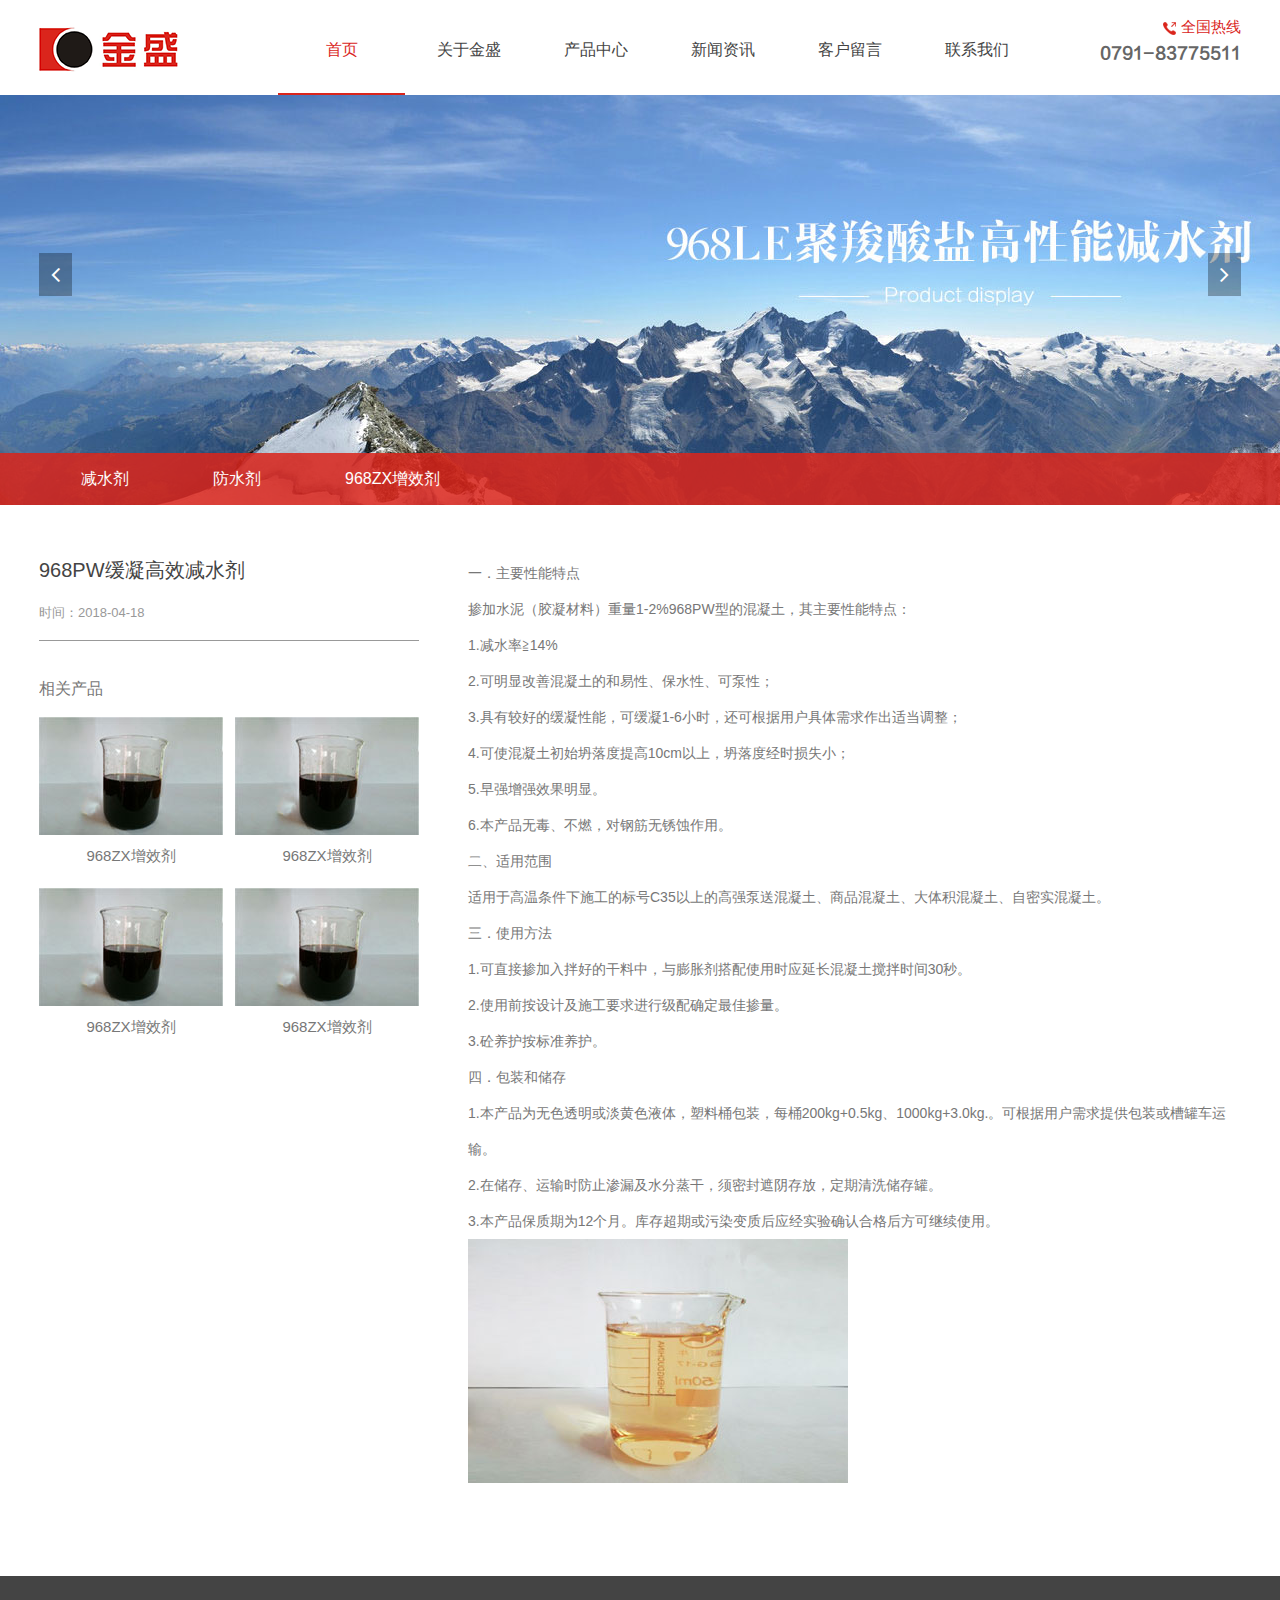
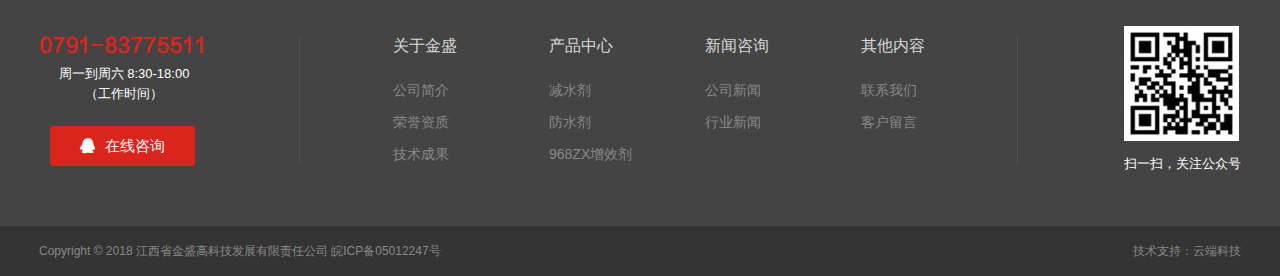
<file: productShow.html>
<!DOCTYPE html>
<html lang="zh-cmn-Hans">
<head>
	<meta charset="UTF-8">
	<meta name="description" content="">
	<meta name="keywords" content="">
	<meta name="author" content="云端科技 www.yunduancn.com">
	<title>金盛高科</title>
	<link rel="stylesheet" href="css/minireset.min.css">
	<link rel="stylesheet" href="css/font-awesome.min.css">
	<link rel="stylesheet" href="css/animate.css">
	<link rel="stylesheet" href="css/main.css">
	<script src="js/jquery-1.7.1.min.js"></script>
	<script src="js/jquery.SuperSlide.2.1.1.js"></script>
	<script src="js/jquery.xdlines.min.js"></script>
</head>
<body>
	<div class="header">
		<div class="center">
			<a href="" class="logo"><img src="images/logo.png" alt=""></a>
			<ul class="fir_menu">
				<li class="fir_item menu_on">
					<a href="" class="fir_link">首页</a>
				</li>
				<li class="fir_item">
					<a href="" class="fir_link">关于金盛</a>
					<ul class="sec_menu">
						<li class="sec_item">
							<a href="" class="sec_link">公司简介</a>
						</li>
						<li class="sec_item">
							<a href="" class="sec_link">荣誉资质</a>
						</li>
						<li class="sec_item">
							<a href="" class="sec_link">技术成果</a>
						</li>
					</ul>
				</li>
				<li class="fir_item">
					<a href="" class="fir_link">产品中心</a>
					<ul class="sec_menu">
						<li class="sec_item">
							<a href="" class="sec_link">减水剂</a>
						</li>
						<li class="sec_item">
							<a href="" class="sec_link">防水剂</a>
						</li>
						<li class="sec_item">
							<a href="" class="sec_link">968ZX增效剂</a>
						</li>
					</ul>
				</li>
				<li class="fir_item">
					<a href="" class="fir_link">新闻资讯</a>
					<ul class="sec_menu">
						<li class="sec_item">
							<a href="" class="sec_link">公司新闻</a>
						</li>
						<li class="sec_item">
							<a href="" class="sec_link">行业新闻</a>
						</li>
					</ul>
				</li>
				<li class="fir_item">
					<a href="" class="fir_link">客户留言</a>
				</li>
				<li class="fir_item">
					<a href="" class="fir_link">联系我们</a>
				</li>
			</ul>
			<div class="block"></div>
			<div class="hotline">
				<div class="title">全国热线</div>
				<div class="number">0791-83775511</div>
			</div>
			<div class="clear"></div>
		</div>
	</div>




	<div class="ny_banner">
		<ul class="ny_slide">
			<li><a href=""><img src="images/ny_banner1.jpg" alt=""></a></li>
			<li><a href=""><img src="images/ny_banner2.jpg" alt=""></a></li>
		</ul>
		<div class="center">
			<div class="ny_slide_prev"><i class="fa fa-angle-left" aria-hidden="true"></i></div>
			<div class="ny_slide_next"><i class="fa fa-angle-right" aria-hidden="true"></i></div>
		</div>
		<div class="ny_submenu">
			<div class="center2">
				<ul class="group">
					<li><a href="javascript:void(0);" tohref="#aboutAnchor">减水剂</a></li>
					<li><a href="javascript:void(0);" tohref="#honorAnchor">防水剂</a></li>
					<li><a href="javascript:void(0);" tohref="#techAnchor">968ZX增效剂</a></li>
				</ul>
			</div>
		</div>
	</div>
	<script>
		$('.ny_banner').slide({
			mainCell: '.ny_slide',
			prevCell: '.ny_slide_prev',
			nextCell: '.ny_slide_next',
			autoPlay: true,
			effect: 'leftLoop'
		});
		$(window).scroll(function() {
			var subMenu2Top = $('.ny_submenu').offset().top;
			var scrollDistance = $(window).scrollTop();
			if (scrollDistance>=453) {
				$('.ny_submenu').css({
					'position': 'fixed',
					'top':'0',
					'bottom':'auto',
					'background-color':'rgba(218,37,28,1)'
				});
			} else {
				$('.ny_submenu').css({
					'position': 'absolute',
					'top':'auto',
					'bottom':'0',
					'background-color':'rgba(218,37,28,0.86)'
				});
			}
		});
		$('.ny_submenu').find('a').click(function() {
			var link = $(this).attr('tohref');
			var need2top = $(link).offset().top;
			$("html,body").stop().animate({scrollTop:need2top},300);
			// console.log($(this).attr('tohref'));
		});
	</script>






	<div class="center" style="overflow: hidden;">
		<div class="ps_left">
			<div class="title">968PW缓凝高效减水剂</div>
			<div class="date">时间：2018-04-18</div>
			<p class="relate_product_title">相关产品</p>
			<ul class="relate_product_group">
				<li>
					<a href="">
						<img src="images/relate_img1.jpg" alt="">
						<p class="rp_title">968ZX增效剂</p>
					</a>
				</li>
				<li>
					<a href="">
						<img src="images/relate_img1.jpg" alt="">
						<p class="rp_title">968ZX增效剂</p>
					</a>
				</li>
				<li>
					<a href="">
						<img src="images/relate_img1.jpg" alt="">
						<p class="rp_title">968ZX增效剂</p>
					</a>
				</li>
				<li>
					<a href="">
						<img src="images/relate_img1.jpg" alt="">
						<p class="rp_title">968ZX增效剂</p>
					</a>
				</li>
			</ul>
			<script>
				$('.ps_left').find('.title').xdlines({
					max: 1
				})
			</script>
		</div>
		<div class="ps_right">
			一．主要性能特点<br>
			掺加水泥（胶凝材料）重量1-2%968PW型的混凝土，其主要性能特点：<br>
			1.减水率≧14%<br>
			2.可明显改善混凝土的和易性、保水性、可泵性；<br>
			3.具有较好的缓凝性能，可缓凝1-6小时，还可根据用户具体需求作出适当调整；<br>
			4.可使混凝土初始坍落度提高10cm以上，坍落度经时损失小；<br>
			5.早强增强效果明显。<br>
			6.本产品无毒、不燃，对钢筋无锈蚀作用。<br>
			二、适用范围<br>
			适用于高温条件下施工的标号C35以上的高强泵送混凝土、商品混凝土、大体积混凝土、自密实混凝土。<br>
			三．使用方法<br>
			1.可直接掺加入拌好的干料中，与膨胀剂搭配使用时应延长混凝土搅拌时间30秒。<br>
			2.使用前按设计及施工要求进行级配确定最佳掺量。<br>
			3.砼养护按标准养护。<br>
			四．包装和储存<br>
			1.本产品为无色透明或淡黄色液体，塑料桶包装，每桶200kg+0.5kg、1000kg+3.0kg.。可根据用户需求提供包装或槽罐车运输。<br>
			2.在储存、运输时防止渗漏及水分蒸干，须密封遮阴存放，定期清洗储存罐。<br>
			3.本产品保质期为12个月。库存超期或污染变质后应经实验确认合格后方可继续使用。<br>
			<img src="images/p1.jpg" alt="">

		</div>
	</div>













	<div class="footer_info">
		<div class="center">
			<div class="footer_info_left">
				<div class="tel">0791-83775511</div>
				<div class="work_time">周一到周六&nbsp;8:30-18:00<br>（工作时间）</div>
				<a href="http://wpa.qq.com/msgrd?v=3&uin=1111111111&site=qq&menu=yes" class="qq"><i class="fa fa-qq" aria-hidden="true"></i>在线咨询</a>
			</div>
			<ul class="footer_info_menu">
				<li>
					<div class="footer_info_menu_item1">关于金盛</div>
					<div class="footer_info_menu_item2"><a href="">公司简介</a></div>
					<div class="footer_info_menu_item2"><a href="">荣誉资质</a></div>
					<div class="footer_info_menu_item2"><a href="">技术成果</a></div>
				</li>
				<li>
					<div class="footer_info_menu_item1">产品中心</div>
					<div class="footer_info_menu_item2"><a href="">减水剂</a></div>
					<div class="footer_info_menu_item2"><a href="">防水剂</a></div>
					<div class="footer_info_menu_item2"><a href="">968ZX增效剂</a></div>
				</li>
				<li>
					<div class="footer_info_menu_item1">新闻咨询</div>
					<div class="footer_info_menu_item2"><a href="">公司新闻</a></div>
					<div class="footer_info_menu_item2"><a href="">行业新闻</a></div>
				</li>
				<li>
					<div class="footer_info_menu_item1">其他内容</div>
					<div class="footer_info_menu_item2"><a href="">联系我们</a></div>
					<div class="footer_info_menu_item2"><a href="">客户留言</a></div>
				</li>
			</ul>
			<div class="footer_info_qr">
				<img src="images/qr.jpg" alt="">
				<div class="title">扫一扫，关注公众号</div>
			</div>
		</div>
	</div>
	<div class="footer_bar">
		<div class="center">
			<div class="copyright">Copyright © 2018 江西省金盛高科技发展有限责任公司  皖ICP备05012247号 </div>
			<div class="tech_support">技术支持：<a href="http://www.yunduancn.com">云端科技</a></div>
		</div>
	</div>





	<script src="js/main.js"></script>
</body>
</file>
<file: css/main.css>
@charset "UTF-8";
.center {
  width: 1202px;
  margin: 0 auto;
  position: relative; }

@font-face {
  font-family: fzltchjt;
  src: url(../fonts/方正兰亭粗黑简体.TTF); }

@font-face {
  font-family: impact;
  src: url(../fonts/ImpactMTStd.otf); }

.header {
  width: 100%;
  height: 95px;
  background-color: #fff; }
  .header .logo {
    width: 139px;
    height: 45px;
    display: block;
    float: left;
    margin-top: 27px; }
  .header .fir_menu {
    float: left;
    height: 45px;
    margin: 27px 0 0 100px; }
    .header .fir_menu .fir_item {
      float: left;
      width: 127px;
      text-align: center; }
      .header .fir_menu .fir_item:hover .sec_menu {
        height: 45px;
        transition: all 0.3s; }
        .header .fir_menu .fir_item:hover .sec_menu .sec_item {
          height: 45px;
          transition: all 0.3s; }
          .header .fir_menu .fir_item:hover .sec_menu .sec_item .sec_link {
            height: 45px;
            line-height: 45px;
            font-size: 13px;
            opacity: 1;
            transition: height 0.3s;
            transition: line-height 0.3s;
            transition: opacity 0.3s; }
      .header .fir_menu .fir_item .fir_link {
        font-size: 16px;
        line-height: 45px;
        display: block;
        width: 100%;
        height: 45px;
        color: #444;
        transition: all 0.3s; }
      .header .fir_menu .fir_item .sec_menu {
        padding-top: 23px;
        position: relative;
        z-index: 2; }
        .header .fir_menu .fir_item .sec_menu .sec_item {
          width: 127px;
          height: 0px;
          text-align: center;
          background-color: #fff;
          transition: all 0.3s; }
          .header .fir_menu .fir_item .sec_menu .sec_item .sec_link {
            background-color: #fff;
            display: block;
            width: 100%;
            height: 0;
            line-height: 0;
            opacity: 0;
            color: #666;
            font-size: 0;
            transition: height 0.3s;
            transition: line-height 0.3s;
            transition: opacity 0.3s; }
            .header .fir_menu .fir_item .sec_menu .sec_item .sec_link:hover {
              color: #da251c;
              transition: all 0.3s; }
    .header .fir_menu .menu_on .fir_link {
      color: #da251c; }
  .header .block {
    position: absolute;
    z-index: 1;
    top: 93px;
    width: 127px;
    height: 2px;
    background-color: #da251c;
    transition: all 0.3s; }
  .header .hotline {
    float: right;
    width: 144px;
    margin-top: 19px; }
    .header .hotline .title {
      height: 16px;
      padding-left: 18px;
      background-image: url(../images/header_tel.png);
      background-repeat: no-repeat;
      background-position: left 0 bottom 0;
      font-size: 15px;
      line-height: 16px;
      color: #da251c;
      float: right; }
    .header .hotline .number {
      float: right;
      width: 144px;
      font-family: fzltchjt;
      font-size: 17px;
      line-height: 37px;
      color: #666;
      text-align: right; }

.banner {
  width: 100%;
  height: 520px;
  overflow: hidden;
  position: relative; }
  .banner img {
    display: block; }
  .banner .pagination {
    text-align: center;
    position: absolute;
    bottom: 47px;
    width: 100%; }
    .banner .pagination li {
      display: inline-block;
      background-color: #fff;
      font-size: 0;
      width: 44px;
      height: 3px;
      margin: 0 7.5px; }
    .banner .pagination .on {
      background-color: #da251c; }

.crumbs {
  margin-top: 40px;
  font-size: 13px;
  color: #666; }
  .crumbs a {
    margin: 0 3px;
    color: #666; }
    .crumbs a:hover {
      color: #da251c; }

.ps_left {
  float: left;
  margin-top: 50px;
  width: 380px;
  margin-bottom: 80px; }
  .ps_left .title {
    font-size: 20px;
    line-height: 30px;
    color: #444; }
  .ps_left .date {
    font-size: 13px;
    line-height: 15px;
    color: #999;
    margin-top: 20px;
    padding-bottom: 20px;
    border-bottom: 1px solid #999; }
  .ps_left .relate_product_title {
    font-size: 16px;
    line-height: 16px;
    color: #777;
    margin-top: 40px;
    margin-bottom: 20px; }
  .ps_left .relate_product_group {
    width: 392px; }
    .ps_left .relate_product_group li {
      float: left;
      width: 184px;
      height: 159px;
      margin-right: 12px;
      margin-bottom: 12px; }
      .ps_left .relate_product_group li a {
        display: block; }
        .ps_left .relate_product_group li a img {
          display: block;
          width: 184px;
          height: 118px; }
        .ps_left .relate_product_group li a .rp_title {
          display: block;
          width: 184px;
          height: 41px;
          font-size: 15px;
          line-height: 41px;
          color: #777;
          text-align: center;
          background-color: #fff;
          transition: all 0.3s; }
        .ps_left .relate_product_group li a:hover .rp_title {
          background-color: #da251c;
          color: #fff; }
  .ps_left .relate_news_group {
    width: 392px; }
    .ps_left .relate_news_group li {
      padding-bottom: 25px;
      border-bottom: 1px solid #ebebeb;
      margin-bottom: 17px; }
      .ps_left .relate_news_group li .r_title {
        width: 380px;
        height: 40px;
        padding-left: 25px;
        font-size: 15px;
        line-height: 40px;
        color: #444;
        transition: all 0.3s;
        position: relative; }
        .ps_left .relate_news_group li .r_title:before {
          content: '';
          position: absolute;
          width: 11px;
          height: 1px;
          background-color: #c6c6c6;
          top: 10px;
          left: 0;
          transition: all 0.3s; }
        .ps_left .relate_news_group li .r_title:hover {
          color: #da251c; }
          .ps_left .relate_news_group li .r_title:hover:before {
            background-color: #da251c; }
      .ps_left .relate_news_group li .summary {
        font-size: 13px;
        line-height: 23px;
        color: #999; }

.ps_right {
  float: right;
  width: 773px;
  font-size: 14px;
  line-height: 36px;
  color: #777;
  margin-top: 50px;
  margin-bottom: 80px; }
  .ps_right img {
    height: 100%; }

.card {
  width: 100%; }
  .card .center {
    overflow: hidden; }
    .card .center .pagination {
      height: 40px;
      margin-top: 10px;
      margin-bottom: 80px;
      text-align: center;
      font-size: 0; }
      .card .center .pagination li {
        display: inline-block;
        width: 40px;
        height: 40px; }
        .card .center .pagination li a {
          display: block;
          font-size: 14px;
          text-align: center;
          line-height: 40px;
          color: #888;
          background-color: #f1f1f1; }
        .card .center .pagination li input {
          display: block;
          width: 38px;
          height: 38px;
          border: 1px solid #f1f1f1;
          outline: none;
          text-align: center; }
        .card .center .pagination li:hover a {
          background-color: #da251c;
          color: #fff; }
      .card .center .pagination .on a {
        background-color: #da251c;
        color: #fff; }
    .card .center .title_c {
      width: 100%;
      height: 30px;
      line-height: 30px;
      font-size: 28px;
      color: #333;
      text-align: center;
      margin-top: 59px; }
    .card .center .title_e {
      width: 100%;
      height: 16px;
      line-height: 16px;
      font-size: 14px;
      color: #bbb;
      text-align: center;
      margin-top: 15px; }
    .card .center .product_tag {
      width: 100%;
      height: 40px;
      margin-top: 25px;
      text-align: center; }
      .card .center .product_tag li {
        display: inline-block; }
        .card .center .product_tag li a {
          display: block;
          margin: 0 5px;
          padding: 0 30px;
          height: 40px;
          line-height: 40px;
          font-size: 16px;
          color: #555555;
          background-color: #ececec;
          transition: all 0.3s; }
        .card .center .product_tag li:hover a {
          color: #fff;
          background-color: #da251c; }
      .card .center .product_tag .on a {
        color: #fff;
        background-color: #da251c; }
    .card .center .tempWrap {
      margin-top: 50px; }
    .card .center .product_show {
      width: 1233px;
      height: 324px;
      margin-top: 50px;
      overflow: hidden; }
      .card .center .product_show li {
        width: 380px;
        height: 324px;
        margin-right: 31px;
        float: left; }
        .card .center .product_show li .img_box {
          display: block; }
          .card .center .product_show li .img_box img {
            display: block;
            width: 380px;
            height: 244px; }
        .card .center .product_show li .text_box {
          width: 380px;
          height: 80px;
          position: relative;
          overflow: hidden;
          background-color: #fff;
          transition: all 0.3s; }
          .card .center .product_show li .text_box .title {
            display: block;
            font-size: 17px;
            width: 320px;
            line-height: 17px;
            color: #333;
            padding-left: 12px;
            margin-top: 20px;
            transition: all 0.3s; }
          .card .center .product_show li .text_box .summary {
            display: block;
            font-size: 14px;
            line-height: 14px;
            width: 320px;
            color: #888;
            padding-left: 12px;
            margin-top: 10px;
            transition: all 0.3s; }
          .card .center .product_show li .text_box .arr {
            position: absolute;
            display: block;
            width: 19px;
            height: 17px;
            top: 20px;
            right: 18px;
            color: #888;
            transition: all 0.3s; }
        .card .center .product_show li:hover .text_box {
          background-color: #da251c; }
          .card .center .product_show li:hover .text_box .title {
            color: #fff; }
          .card .center .product_show li:hover .text_box .summary {
            color: #fff; }
          .card .center .product_show li:hover .text_box .arr {
            color: #fff; }
    .card .center .slide_box {
      position: relative; }
      .card .center .slide_box .product_item .slide_prev {
        width: 33px;
        height: 43px;
        position: absolute;
        top: 101px;
        left: 0;
        background-color: #777;
        opacity: 0.5;
        text-align: center;
        font-size: 25px;
        line-height: 43px;
        color: #fff;
        transition: all 0.3s; }
        .card .center .slide_box .product_item .slide_prev:hover {
          background-color: #da251c;
          cursor: pointer;
          opacity: 1; }
      .card .center .slide_box .product_item .slide_next {
        width: 33px;
        height: 43px;
        position: absolute;
        top: 101px;
        right: 0;
        background-color: #777;
        opacity: 0.5;
        text-align: center;
        font-size: 25px;
        line-height: 43px;
        color: #fff;
        transition: all 0.3s; }
        .card .center .slide_box .product_item .slide_next:hover {
          background-color: #da251c;
          cursor: pointer;
          opacity: 1; }
      .card .center .slide_box .product_item .more {
        display: block;
        width: 185px;
        height: 46px;
        margin: 60px auto;
        border: 1px solid #dfdfdf;
        text-align: center;
        line-height: 46px;
        font-size: 15px;
        color: #777;
        background-color: #fff;
        transition: all 0.3s; }
        .card .center .slide_box .product_item .more:hover {
          color: #fff;
          background-color: #da251c; }
    .card .center .main_box {
      width: 100%;
      margin: 40px auto 60px;
      position: relative;
      overflow: hidden; }
      .card .center .main_box .left {
        width: 631px;
        float: left;
        position: relative; }
        .card .center .main_box .left .tempWrap {
          margin-top: 0; }
        .card .center .main_box .left .about_img {
          width: 631px;
          height: 393px;
          overflow: hidden; }
        .card .center .main_box .left .about_prev {
          width: 33px;
          height: 43px;
          position: absolute;
          top: 175px;
          left: 0;
          background-color: #777;
          opacity: 0.5;
          text-align: center;
          font-size: 25px;
          line-height: 43px;
          color: #fff;
          transition: all 0.3s; }
          .card .center .main_box .left .about_prev:hover {
            background-color: #da251c;
            cursor: pointer;
            opacity: 1; }
        .card .center .main_box .left .about_next {
          width: 33px;
          height: 43px;
          position: absolute;
          top: 175px;
          right: 0;
          background-color: #777;
          opacity: 0.5;
          text-align: center;
          font-size: 25px;
          line-height: 43px;
          color: #fff;
          transition: all 0.3s; }
          .card .center .main_box .left .about_next:hover {
            background-color: #da251c;
            cursor: pointer;
            opacity: 1; }
      .card .center .main_box .text_box {
        width: 491px;
        float: right;
        padding: 45px 40px 0;
        font-size: 14px;
        line-height: 34px;
        color: #666; }
        .card .center .main_box .text_box .more {
          display: block;
          width: 115px;
          height: 35px;
          margin: 10px auto 0;
          background-color: #da251c;
          font-size: 12px;
          line-height: 35px;
          text-align: center;
          color: #fff; }
    .card .center .news_tag {
      width: 100%;
      height: 40px;
      margin-top: 25px;
      text-align: center; }
      .card .center .news_tag li {
        display: inline-block; }
        .card .center .news_tag li a {
          display: block;
          margin: 0 5px;
          padding: 0 30px;
          height: 40px;
          line-height: 40px;
          font-size: 16px;
          color: #555555;
          background-color: #ececec;
          transition: all 0.3s; }
        .card .center .news_tag li:hover a {
          color: #fff;
          background-color: #da251c; }
      .card .center .news_tag .on a {
        color: #fff;
        background-color: #da251c; }
    .card .center .news_main {
      margin-top: 40px;
      overflow: hidden; }
      .card .center .news_main li {
        overflow: hidden; }
      .card .center .news_main .left {
        float: left;
        width: 555px;
        height: 300px; }
        .card .center .news_main .left a {
          display: block; }
          .card .center .news_main .left a img {
            display: block;
            width: 555px;
            height: 300px; }
      .card .center .news_main .right {
        float: right;
        width: 603px; }
        .card .center .news_main .right .news_item_first {
          position: relative; }
          .card .center .news_main .right .news_item_first i {
            font-size: 9px;
            line-height: 19px;
            color: #da251c;
            width: 10px;
            text-align: center;
            margin-right: 8px;
            position: absolute;
            top: 0;
            left: 0; }
          .card .center .news_main .right .news_item_first .title {
            padding-left: 18px;
            display: block;
            font-size: 16px;
            line-height: 15px;
            color: #da251c; }
          .card .center .news_main .right .news_item_first .summary {
            font-size: 14px;
            line-height: 25px;
            color: #888;
            margin-top: 13px; }
          .card .center .news_main .right .news_item_first .date {
            font-size: 12px;
            line-height: 12px;
            color: #999;
            margin-top: 13px;
            padding-bottom: 25px;
            border-bottom: 1px solid #e4e4e4; }
        .card .center .news_main .right .news_item {
          font-size: 15px;
          line-height: 55px;
          border-bottom: 1px solid #e4e4e4; }
          .card .center .news_main .right .news_item a {
            display: inline-block;
            width: 520px;
            color: #555; }
            .card .center .news_main .right .news_item a:hover {
              color: #da251c; }
          .card .center .news_main .right .news_item .date2 {
            float: right;
            font-size: 13px;
            color: #999; }
      .card .center .news_main .more {
        display: block;
        width: 185px;
        height: 46px;
        margin: 60px auto;
        border: 1px solid #dfdfdf;
        text-align: center;
        line-height: 46px;
        font-size: 15px;
        color: #777;
        background-color: #fff;
        transition: all 0.3s; }
        .card .center .news_main .more:hover {
          color: #fff;
          background-color: #da251c; }

.message {
  width: 100%;
  height: 117px;
  background-color: #da251c; }
  .message .message_center {
    height: 100%;
    background-image: url(../images/message.png);
    background-position: center;
    background-repeat: no-repeat;
    overflow: hidden; }
    .message .message_center .message_title_c {
      width: 100%;
      font-size: 28px;
      line-height: 28px;
      color: #fff;
      margin-top: 25px;
      text-align: center; }
    .message .message_center .message_title_e {
      width: 100%;
      font-size: 14px;
      line-height: 14px;
      color: #eabdc0;
      margin-top: 8px;
      text-align: center; }

.message_box {
  width: 100%; }
  .message_box .center {
    overflow: hidden; }
    .message_box .center .input1 {
      display: block;
      float: left;
      margin-top: 50px;
      margin-right: 30px;
      width: 278px;
      height: 50px;
      background-color: #f1f1f1; }
      .message_box .center .input1 .title {
        display: block;
        float: left;
        width: 68px;
        height: 50px;
        text-align: center;
        font-size: 15px;
        line-height: 50px;
        color: #999; }
      .message_box .center .input1 input {
        display: block;
        float: right;
        width: 200px;
        padding-right: 10px;
        height: 50px;
        text-align: left;
        font-size: 15px;
        line-height: 50px;
        color: #999;
        background-color: transparent;
        border: 0;
        outline: 0; }
    .message_box .center .input2 {
      display: block;
      float: left;
      margin-top: 30px;
      width: 100%;
      height: 180px;
      background-color: #f1f1f1; }
      .message_box .center .input2 .title {
        display: block;
        float: left;
        width: 68px;
        height: 50px;
        text-align: center;
        font-size: 15px;
        line-height: 50px;
        color: #999; }
      .message_box .center .input2 textarea {
        display: block;
        float: right;
        width: 1134px;
        height: 160px;
        text-align: left;
        font-size: 15px;
        margin-top: 10px;
        margin-bottom: 10px;
        line-height: 30px;
        color: #999;
        background-color: transparent;
        border: 0;
        outline: 0;
        resize: none; }
    .message_box .center .input3 {
      display: block;
      width: 183px;
      height: 50px;
      margin: 30px auto 100px;
      border: 0;
      outline: 0;
      background-color: #da251c;
      text-align: center;
      line-height: 50px;
      color: #fff;
      font-size: 16px;
      cursor: pointer; }

.coo_wrapper {
  margin-bottom: 100px; }
  .coo_wrapper .coo_box {
    width: 1202px;
    overflow: hidden; }
    .coo_wrapper .coo_box .cooperation {
      height: 85px; }
      .coo_wrapper .coo_box .cooperation li {
        float: left;
        margin-right: 23px; }
  .coo_wrapper .coo_prev {
    width: 33px;
    height: 43px;
    position: absolute;
    top: 21px;
    left: -33px;
    cursor: pointer;
    text-align: center;
    font-size: 25px;
    line-height: 43px; }
    .coo_wrapper .coo_prev:hover {
      color: #da251c; }
  .coo_wrapper .coo_next {
    width: 33px;
    height: 43px;
    position: absolute;
    top: 21px;
    right: -33px;
    cursor: pointer;
    text-align: center;
    font-size: 25px;
    line-height: 43px; }
    .coo_wrapper .coo_next:hover {
      color: #da251c; }

.footer_info {
  width: 100%;
  height: 250px;
  background-color: #444;
  overflow: hidden; }
  .footer_info .footer_info_left {
    float: left;
    width: 260px; }
    .footer_info .footer_info_left .tel {
      font-size: 20px;
      font-family: fzltchjt;
      line-height: 20px;
      margin-top: 60px;
      color: #da251c; }
    .footer_info .footer_info_left .work_time {
      width: 170px;
      font-size: 13px;
      line-height: 20px;
      color: #fff;
      height: 40px;
      text-align: center;
      margin-top: 8px; }
    .footer_info .footer_info_left .qq {
      display: block;
      margin-top: 22px;
      margin-left: 11px;
      width: 145px;
      height: 40px;
      text-align: center;
      line-height: 40px;
      font-size: 15px;
      border-radius: 3px;
      background-color: #da251c;
      color: #fff; }
      .footer_info .footer_info_left .qq i {
        margin-right: 10px; }
  .footer_info .footer_info_menu {
    float: left;
    padding-left: 93px;
    margin-top: 60px;
    border-left: 1px solid #535353;
    border-right: 1px solid #535353; }
    .footer_info .footer_info_menu li {
      float: left;
      width: 156px; }
      .footer_info .footer_info_menu li .footer_info_menu_item1 {
        font-size: 16px;
        line-height: 20px;
        color: #d7d7d7;
        padding-bottom: 12px; }
      .footer_info .footer_info_menu li .footer_info_menu_item2 {
        margin-top: 12px; }
        .footer_info .footer_info_menu li .footer_info_menu_item2 a {
          font-size: 14px;
          line-height: 20px;
          color: #888888; }
          .footer_info .footer_info_menu li .footer_info_menu_item2 a:hover {
            color: #da251c; }
  .footer_info .footer_info_qr {
    float: right;
    margin-top: 50px; }
    .footer_info .footer_info_qr .title {
      font-size: 13px;
      line-height: 36px;
      color: #fff; }

.footer_bar {
  width: 100%;
  background-color: #353434;
  height: 50px; }
  .footer_bar .copyright {
    float: left;
    font-size: 12px;
    line-height: 50px;
    color: #888; }
  .footer_bar .tech_support {
    float: right;
    font-size: 12px;
    line-height: 50px;
    color: #888; }
    .footer_bar .tech_support a {
      color: #888; }
      .footer_bar .tech_support a:hover {
        color: #da251c; }

.ny_banner {
  width: 100%;
  height: 410px;
  position: relative;
  overflow: hidden; }
  .ny_banner .ny_slide li a {
    display: block; }
    .ny_banner .ny_slide li a img {
      display: block; }
  .ny_banner .center {
    top: -410px; }
  .ny_banner .ny_slide_prev {
    position: absolute;
    left: 0;
    top: 158px;
    width: 33px;
    height: 43px;
    cursor: pointer;
    background-color: rgba(0, 0, 0, 0.3);
    font-size: 25px;
    line-height: 43px;
    text-align: center;
    color: #fff;
    transition: all 0.3s; }
    .ny_banner .ny_slide_prev:hover {
      background-color: #da251c; }
  .ny_banner .ny_slide_next {
    position: absolute;
    right: 0;
    top: 158px;
    width: 33px;
    height: 43px;
    cursor: pointer;
    background-color: rgba(0, 0, 0, 0.3);
    font-size: 25px;
    line-height: 43px;
    text-align: center;
    color: #fff;
    transition: all 0.3s; }
    .ny_banner .ny_slide_next:hover {
      background-color: #da251c; }

.ny_submenu {
  width: 100%;
  height: 52px;
  bottom: 0;
  position: absolute;
  background-color: rgba(218, 37, 28, 0.86);
  transition: all 0.3s;
  z-index: 1; }
  .ny_submenu .center2 {
    margin: 0 auto;
    width: 1202px; }
    .ny_submenu .center2 .group {
      height: 52px; }
      .ny_submenu .center2 .group li {
        float: left; }
        .ny_submenu .center2 .group li a {
          padding: 0 42px;
          color: #fff;
          line-height: 52px;
          font-size: 16px; }

.about_box {
  width: 100%;
  margin-top: 80px;
  overflow: hidden; }
  .about_box .center {
    background-image: url(../images/ny_about_bg.jpg);
    background-size: 264px 446px;
    background-position: top 0 right 0;
    background-repeat: no-repeat;
    overflow: hidden; }
    .about_box .center .left {
      width: 541px;
      float: left; }
      .about_box .center .left .title {
        width: 541px;
        float: left;
        font-size: 40px;
        line-height: 40px;
        color: #333;
        margin-top: 30px; }
      .about_box .center .left .redline {
        width: 20px;
        height: 2px;
        margin-right: 521px;
        float: left;
        margin-top: 22px;
        background-color: #da251c; }
      .about_box .center .left .text {
        width: 541px;
        float: left;
        font-size: 14px;
        line-height: 27px;
        color: #777;
        margin-top: 32px; }
      .about_box .center .left .num {
        margin-bottom: 120px;
        width: 100%;
        float: left; }
        .about_box .center .left .num li {
          display: block;
          float: left;
          margin-right: 75px; }
          .about_box .center .left .num li .number {
            display: block;
            font-family: impact;
            font-size: 40px;
            height: 62px;
            line-height: 62px;
            color: #262c30; }
          .about_box .center .left .num li .number_title {
            display: block;
            font-size: 14px;
            color: #777;
            line-height: 14px;
            margin-top: 15px; }
    .about_box .center .right {
      width: 534px;
      float: right;
      margin: 50px 45px 0 0;
      position: relative; }
      .about_box .center .right .about_slide li {
        float: left; }
        .about_box .center .right .about_slide li a {
          display: block; }
          .about_box .center .right .about_slide li a img {
            display: block;
            width: 534px;
            height: 347px; }
      .about_box .center .right .ny_about_prev {
        width: 33px;
        height: 43px;
        font-size: 25px;
        line-height: 43px;
        text-align: center;
        background-color: transparent;
        color: #fff;
        cursor: pointer;
        position: absolute;
        left: 0;
        top: 152px;
        transition: all 0.3s; }
        .about_box .center .right .ny_about_prev:hover {
          background-color: #da251c; }
      .about_box .center .right .ny_about_next {
        width: 33px;
        height: 43px;
        font-size: 25px;
        line-height: 43px;
        text-align: center;
        background-color: transparent;
        color: #fff;
        cursor: pointer;
        position: absolute;
        right: 0;
        top: 152px;
        transition: all 0.3s; }
        .about_box .center .right .ny_about_next:hover {
          background-color: #da251c; }

.honor {
  width: 100%;
  height: 540px;
  background-image: url(../images/honorbg.jpg);
  background-repeat: no-repeat;
  background-position: center;
  overflow: hidden; }
  .honor .title {
    width: 100%;
    font-size: 32px;
    line-height: 34px;
    color: #333;
    text-align: center;
    margin-top: 78px; }
  .honor .redline {
    width: 20px;
    height: 2px;
    margin: 23px auto 0;
    background-color: #da251c; }
  .honor .tempWrap {
    margin-top: 50px;
    width: 1202px !important; }
  .honor .honor_slide li {
    float: left;
    margin-right: 31px; }
    .honor .honor_slide li a {
      display: block; }
      .honor .honor_slide li a img {
        display: block;
        width: 277px;
        height: 202px; }
  .honor .ny_honor_prev {
    width: 53px;
    height: 53px;
    border-radius: 50%;
    background-color: #fff;
    position: absolute;
    top: 183px;
    left: -84px;
    font-size: 15px;
    line-height: 53px;
    text-align: center;
    color: #333;
    box-shadow: 3px 4px 18px 0px rgba(51, 51, 51, 0.18);
    transition: all 0.3s;
    cursor: pointer; }
    .honor .ny_honor_prev:hover {
      color: #da251c; }
  .honor .ny_honor_next {
    width: 53px;
    height: 53px;
    border-radius: 50%;
    background-color: #fff;
    position: absolute;
    top: 183px;
    right: -84px;
    font-size: 15px;
    line-height: 53px;
    text-align: center;
    color: #333;
    box-shadow: 3px 4px 18px 0px rgba(51, 51, 51, 0.18);
    transition: all 0.3s;
    cursor: pointer; }
    .honor .ny_honor_next:hover {
      color: #da251c; }

.tech_achievement {
  width: 100%;
  overflow: hidden;
  margin-bottom: 75px; }
  .tech_achievement .title {
    width: 100%;
    font-size: 32px;
    line-height: 34px;
    color: #333;
    text-align: center;
    margin-top: 78px; }
  .tech_achievement .redline {
    width: 20px;
    height: 2px;
    margin: 23px auto 0;
    background-color: #da251c; }
  .tech_achievement .tech_slide {
    width: 1242px;
    overflow: hidden;
    margin-top: 50px; }
    .tech_achievement .tech_slide li {
      float: left;
      margin-right: 40px;
      margin-bottom: 60px; }
      .tech_achievement .tech_slide li a {
        display: block;
        width: 581px;
        height: 350px;
        position: relative;
        overflow: hidden; }
        .tech_achievement .tech_slide li a img {
          display: block;
          width: 581px;
          height: 350px; }
        .tech_achievement .tech_slide li a:hover .cover {
          top: 0; }
        .tech_achievement .tech_slide li a .cover {
          position: absolute;
          top: 581px;
          left: 0;
          width: 581px;
          height: 350px;
          transition: all 0.3s;
          background-image: url(../images/cover.png); }
          .tech_achievement .tech_slide li a .cover .tech_name {
            font-size: 24px;
            line-height: 26px;
            color: #fff;
            width: 450px;
            margin: 85px auto 0;
            text-align: center;
            transition: all 0.3s; }
            .tech_achievement .tech_slide li a .cover .tech_name:hover {
              color: #da251c; }
          .tech_achievement .tech_slide li a .cover .whiteline {
            width: 20px;
            height: 2px;
            background-color: #fff;
            margin: 18px auto 0; }
          .tech_achievement .tech_slide li a .cover .tech_summary {
            width: 450px;
            font-size: 14px;
            line-height: 30px;
            margin: 24px auto 0;
            color: #d0d0d0; }
  .tech_achievement .click_more {
    display: block;
    width: 100px;
    text-align: center;
    margin: 0 auto;
    color: #999;
    padding-top: 35px;
    background-image: url(../images/click_more.png);
    background-position: center 0;
    background-repeat: no-repeat; }
    .tech_achievement .click_more:hover {
      background-image: url(../images/click_more_hover.png);
      color: #da251c; }

.news_item_group {
  margin-top: 40px; }
  .news_item_group li {
    height: 160px;
    padding-bottom: 30px;
    border-bottom: 1px solid #e6e6e6;
    margin-bottom: 30px;
    position: relative; }
    .news_item_group li:hover .go_icon {
      color: #da251c; }
    .news_item_group li .news_item_img {
      display: block;
      width: 298px;
      height: 160px;
      float: left;
      margin-right: 38px; }
    .news_item_group li .news_item_title {
      display: block;
      width: 730px;
      font-size: 18px;
      line-height: 40px;
      color: #444;
      float: left;
      transition: all 0.3s; }
      .news_item_group li .news_item_title:hover {
        color: #da251c; }
    .news_item_group li .news_item_summary {
      display: block;
      float: left;
      width: 730px;
      font-size: 14px;
      line-height: 25px;
      margin-top: 4px; }
    .news_item_group li .date {
      display: block;
      float: left;
      width: 730px;
      font-size: 13px;
      line-height: 24px;
      color: #999;
      margin-top: 16px; }
    .news_item_group li .go_icon {
      display: block;
      width: 66px;
      height: 66px;
      border-left: 1px solid #999;
      position: absolute;
      right: 0;
      top: 36px;
      font-size: 20px;
      line-height: 66px;
      text-align: center;
      transition: all 0.3s; }

.news_pagination {
  height: 40px;
  margin-top: 10px;
  margin-bottom: 80px;
  text-align: center;
  font-size: 0; }
  .news_pagination li {
    display: inline-block;
    width: 40px;
    height: 40px; }
    .news_pagination li a {
      display: block;
      font-size: 14px;
      text-align: center;
      line-height: 40px;
      color: #888;
      background-color: #f1f1f1; }
    .news_pagination li input {
      display: block;
      width: 38px;
      height: 38px;
      border: 1px solid #f1f1f1;
      outline: none;
      text-align: center; }
    .news_pagination li:hover a {
      background-color: #da251c;
      color: #fff; }
  .news_pagination .on a {
    background-color: #da251c;
    color: #fff; }

.iw_poi_title {
  color: #CC5522;
  font-size: 14px;
  font-weight: bold;
  overflow: hidden;
  padding-right: 13px;
  white-space: nowrap; }

.iw_poi_content {
  font: 12px arial,sans-serif;
  overflow: visible;
  padding-top: 4px;
  white-space: -moz-pre-wrap;
  word-wrap: break-word; }

.BMap_Marker {
  background: url(../images/map-img.png) no-repeat center !important; }

.contact_us_box {
  margin-top: 50px !important;
  overflow: hidden;
  margin-bottom: 80px; }
  .contact_us_box .title_c {
    font-size: 26px;
    line-height: 30px;
    color: #333;
    text-align: center; }
  .contact_us_box .title_e {
    font-size: 14px;
    line-height: 30px;
    color: #bbb;
    text-align: center;
    padding-bottom: 27px;
    border-bottom: 1px solid #bbb; }
  .contact_us_box .item {
    float: left;
    height: 22px;
    font-size: 16px;
    line-height: 22px;
    color: #666;
    padding-left: 30px;
    background-repeat: no-repeat;
    background-position: 0 center;
    background-size: 22px; }
  .contact_us_box form {
    width: 589px;
    margin: 40px auto 0; }
    .contact_us_box form .mi1 {
      width: 589px;
      height: 50px;
      background-color: #f1f1f1;
      margin-bottom: 10px;
      font-size: 0; }
      .contact_us_box form .mi1 label {
        float: left;
        display: inline-block;
        width: 110px;
        height: 50px;
        font-size: 15px;
        line-height: 50px;
        color: #888;
        padding-left: 30px; }
      .contact_us_box form .mi1 input {
        display: inline-block;
        width: 449px;
        height: 50px;
        font-size: 15px;
        color: #888;
        border: 0;
        outline: none;
        background-color: transparent; }
    .contact_us_box form .mi2 {
      width: 589px;
      height: 180px;
      background-color: #f1f1f1;
      margin-bottom: 10px;
      font-size: 0; }
      .contact_us_box form .mi2 label {
        float: left;
        display: inline-block;
        width: 110px;
        height: 50px;
        font-size: 15px;
        line-height: 50px;
        color: #888;
        padding-left: 30px; }
      .contact_us_box form .mi2 textarea {
        resize: none;
        display: inline-block;
        width: 449px;
        height: 166px;
        font-size: 15px;
        color: #888;
        border: 0;
        outline: none;
        margin: 12px 0;
        background-color: transparent; }
    .contact_us_box form .submit {
      width: 589px;
      height: 50px;
      background-color: #da251c;
      color: #fff;
      text-align: center;
      font-size: 16px;
      line-height: 50px;
      cursor: pointer;
      border: 0;
      outline: none; }
</file>
<file: css/minireset.min.css>
/* reset.css */
html,body,div,dl,dt,dd,ul,ol,li,h1,h2,h3,h4,h5,h6,pre,form,fieldset,input,p,blockquote,table,th,td,textarea{margin:0;padding:0}
body,button,input,select,textarea{font:12px/1.5 'Microsoft YaHei','SimSun',Tahoma,Geneva,sans-serif;color:#333; background:#fff}
table{border-collapse:collapse;border-spacing:0}
fieldset,img{border:0}
address,caption,cite,code,dfn,em,strong,th,var{font-style:normal;font-weight:normal}
ol,ul{list-style:none}
li {list-style-type:none;}
caption,th{text-align:left}
h1,h2,h3,h4,h5,h6{font-size:100%;font-weight:normal}
q:before,q:after{content:''}
a{text-decoration:none}
/* 共用css */
.clear{clear:both;}
</file>
